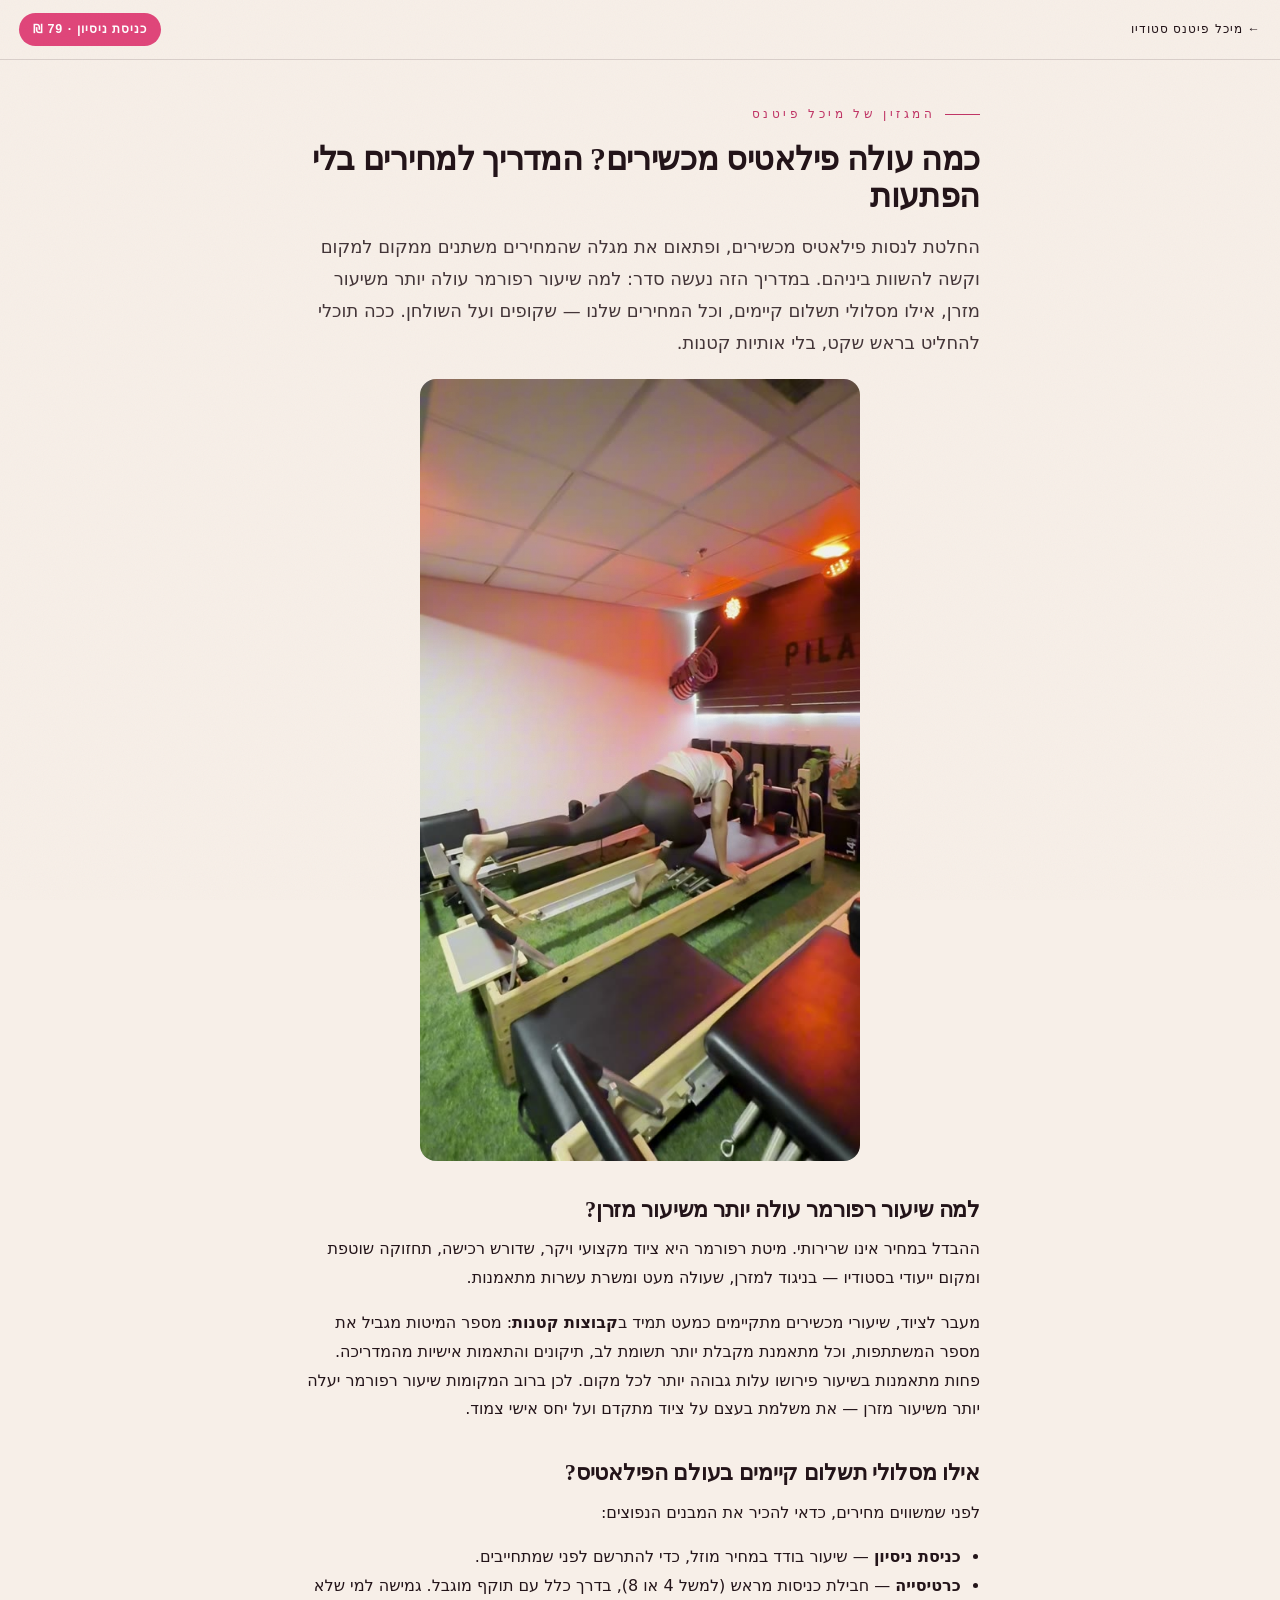
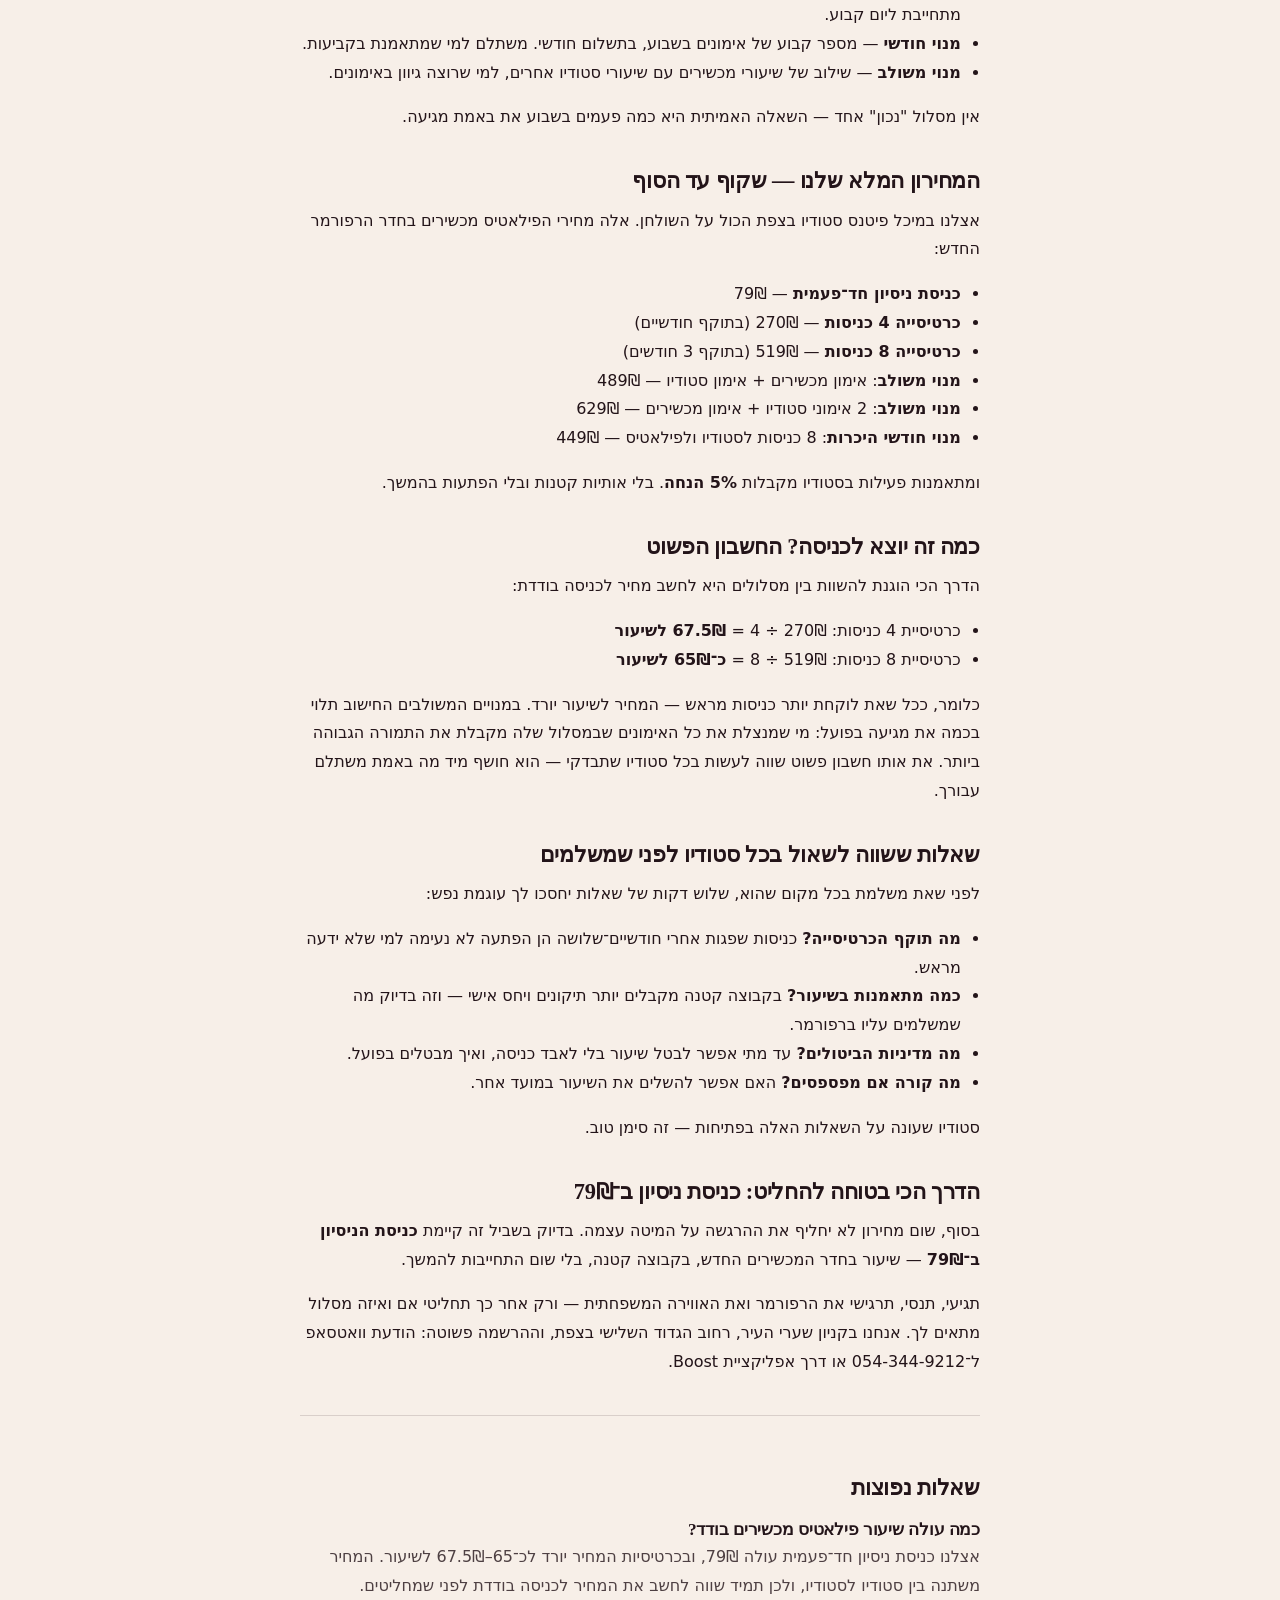
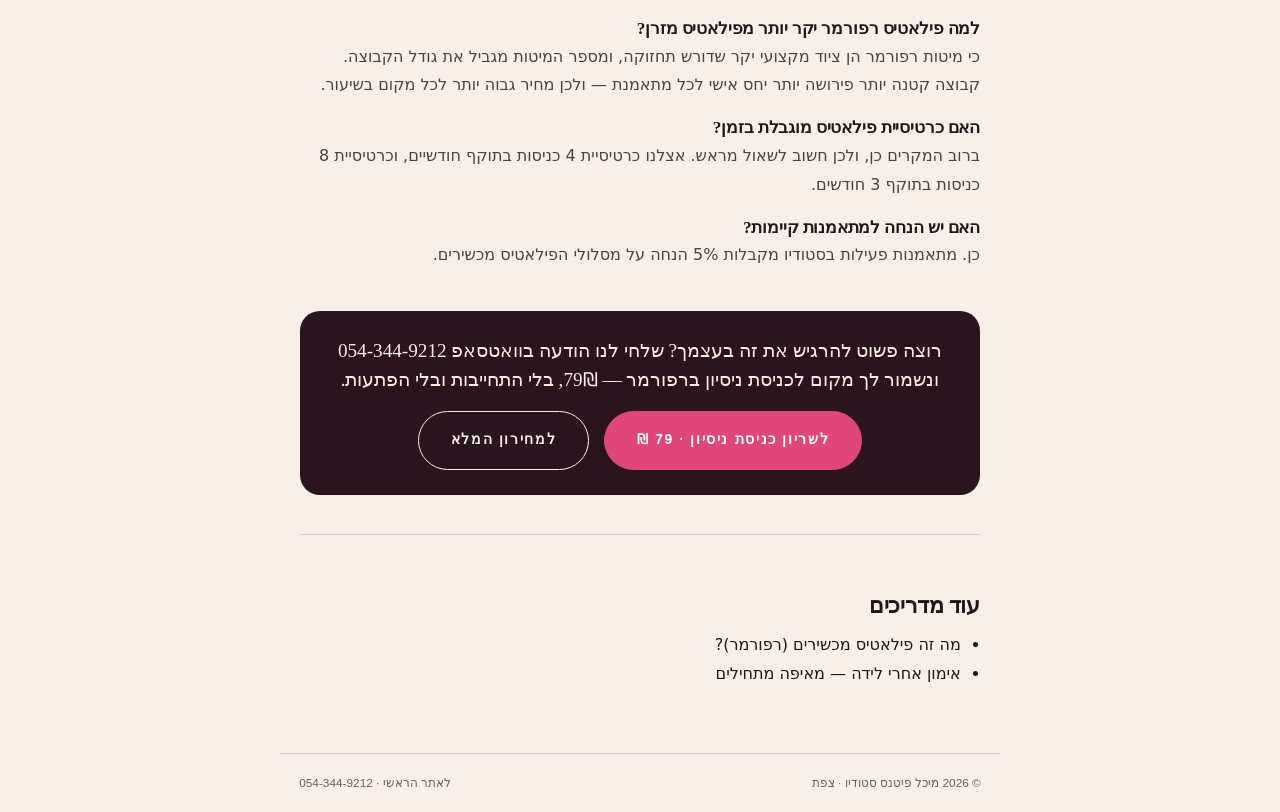
<file: pilates-prices.html>
<!doctype html>
<html lang="he" dir="rtl">
<head>
<meta charset="utf-8">
<meta name="viewport" content="width=device-width,initial-scale=1,viewport-fit=cover">
<title>כמה עולה פילאטיס מכשירים? מדריך מחירים | מיכל פיטנס</title>
<meta name="description" content="כמה עולה פילאטיס מכשירים? מדריך שקוף למחירי רפורמר: כרטיסיות, מנויים משולבים וכניסת ניסיון ב־79₪ — כל המחירים של מיכל פיטנס סטודיו בצפת, בלי הפתעות.">
<meta name="robots" content="index,follow">
<link rel="canonical" href="https://michalfitness.totalh.net/pilates-prices.html">
<meta property="og:type" content="article">
<meta property="og:title" content="כמה עולה פילאטיס מכשירים? המדריך למחירים בלי הפתעות">
<meta property="og:description" content="כמה עולה פילאטיס מכשירים? מדריך שקוף למחירי רפורמר: כרטיסיות, מנויים משולבים וכניסת ניסיון ב־79₪ — כל המחירים של מיכל פיטנס סטודיו בצפת, בלי הפתעות.">
<meta property="og:image" content="https://michalfitness.totalh.net/assets/video/pilates-new-poster.jpg">
<meta property="og:locale" content="he_IL">
<link rel="stylesheet" href="assets/css/app.css?v=20260803">
<link rel="icon" href="assets/img/logo.png">
<script type="application/ld+json">{"@context": "https://schema.org", "@graph": [{"@type": "Article", "@id": "https://michalfitness.totalh.net/pilates-prices.html#article", "headline": "כמה עולה פילאטיס מכשירים? המדריך למחירים בלי הפתעות", "description": "כמה עולה פילאטיס מכשירים? מדריך שקוף למחירי רפורמר: כרטיסיות, מנויים משולבים וכניסת ניסיון ב־79₪ — כל המחירים של מיכל פיטנס סטודיו בצפת, בלי הפתעות.", "inLanguage": "he-IL", "image": "https://michalfitness.totalh.net/assets/video/pilates-new-poster.jpg", "datePublished": "2026-08-03", "dateModified": "2026-08-03", "author": {"@id": "https://michalfitness.totalh.net/#michal"}, "publisher": {"@id": "https://michalfitness.totalh.net/#studio"}, "mainEntityOfPage": "https://michalfitness.totalh.net/pilates-prices.html"}, {"@type": "BreadcrumbList", "itemListElement": [{"@type": "ListItem", "position": 1, "name": "מיכל פיטנס סטודיו", "item": "https://michalfitness.totalh.net/"}, {"@type": "ListItem", "position": 2, "name": "כמה עולה פילאטיס מכשירים? המדריך למחירים בלי הפתעות", "item": "https://michalfitness.totalh.net/pilates-prices.html"}]}, {"@type": "FAQPage", "mainEntity": [{"@type": "Question", "name": "כמה עולה שיעור פילאטיס מכשירים בודד?", "acceptedAnswer": {"@type": "Answer", "text": "אצלנו כניסת ניסיון חד־פעמית עולה 79₪, ובכרטיסיות המחיר יורד לכ־65–67.5₪ לשיעור. המחיר משתנה בין סטודיו לסטודיו, ולכן תמיד שווה לחשב את המחיר לכניסה בודדת לפני שמחליטים."}}, {"@type": "Question", "name": "למה פילאטיס רפורמר יקר יותר מפילאטיס מזרן?", "acceptedAnswer": {"@type": "Answer", "text": "כי מיטות רפורמר הן ציוד מקצועי יקר שדורש תחזוקה, ומספר המיטות מגביל את גודל הקבוצה. קבוצה קטנה יותר פירושה יותר יחס אישי לכל מתאמנת — ולכן מחיר גבוה יותר לכל מקום בשיעור."}}, {"@type": "Question", "name": "האם כרטיסיית פילאטיס מוגבלת בזמן?", "acceptedAnswer": {"@type": "Answer", "text": "ברוב המקרים כן, ולכן חשוב לשאול מראש. אצלנו כרטיסיית 4 כניסות בתוקף חודשיים, וכרטיסיית 8 כניסות בתוקף 3 חודשים."}}, {"@type": "Question", "name": "האם יש הנחה למתאמנות קיימות?", "acceptedAnswer": {"@type": "Answer", "text": "כן. מתאמנות פעילות בסטודיו מקבלות 5% הנחה על מסלולי הפילאטיס מכשירים."}}]}]}</script>
</head>
<body>
<div class="art-top">
  <a href="index.html">← מיכל פיטנס סטודיו</a>
  <a class="art-top__cta" href="https://wa.me/972543449212?text=היי%20מיכל!%20אשמח%20לשריין%20כניסת%20ניסיון%20לפילאטיס%20מכשירים%20(79₪)%20🙏" target="_blank" rel="noopener">כניסת ניסיון · 79 ₪</a>
</div>
<main class="art">
  <span class="kicker">המגזין של מיכל פיטנס</span>
  <h1>כמה עולה פילאטיס מכשירים? המדריך למחירים בלי הפתעות</h1>
  <p class="art__lead">החלטת לנסות פילאטיס מכשירים, ופתאום את מגלה שהמחירים משתנים ממקום למקום וקשה להשוות ביניהם. במדריך הזה נעשה סדר: למה שיעור רפורמר עולה יותר משיעור מזרן, אילו מסלולי תשלום קיימים, וכל המחירים שלנו — שקופים ועל השולחן. ככה תוכלי להחליט בראש שקט, בלי אותיות קטנות.</p>
  <img src="assets/video/pilates-new-poster.jpg" alt="חדר הפילאטיס מכשירים בסטודיו מיכל פיטנס — מחירון שקוף" loading="lazy" style="width:100%;max-width:440px;border-radius:16px;margin:1.2rem auto;display:block">
<h2>למה שיעור רפורמר עולה יותר משיעור מזרן?</h2>
<p>ההבדל במחיר אינו שרירותי. מיטת רפורמר היא ציוד מקצועי ויקר, שדורש רכישה, תחזוקה שוטפת ומקום ייעודי בסטודיו — בניגוד למזרן, שעולה מעט ומשרת עשרות מתאמנות.</p><p>מעבר לציוד, שיעורי מכשירים מתקיימים כמעט תמיד ב<strong>קבוצות קטנות</strong>: מספר המיטות מגביל את מספר המשתתפות, וכל מתאמנת מקבלת יותר תשומת לב, תיקונים והתאמות אישיות מהמדריכה. פחות מתאמנות בשיעור פירושו עלות גבוהה יותר לכל מקום. לכן ברוב המקומות שיעור רפורמר יעלה יותר משיעור מזרן — את משלמת בעצם על ציוד מתקדם ועל יחס אישי צמוד.</p>
<h2>אילו מסלולי תשלום קיימים בעולם הפילאטיס?</h2>
<p>לפני שמשווים מחירים, כדאי להכיר את המבנים הנפוצים:</p><ul><li><strong>כניסת ניסיון</strong> — שיעור בודד במחיר מוזל, כדי להתרשם לפני שמתחייבים.</li><li><strong>כרטיסייה</strong> — חבילת כניסות מראש (למשל 4 או 8), בדרך כלל עם תוקף מוגבל. גמישה למי שלא מתחייבת ליום קבוע.</li><li><strong>מנוי חודשי</strong> — מספר קבוע של אימונים בשבוע, בתשלום חודשי. משתלם למי שמתאמנת בקביעות.</li><li><strong>מנוי משולב</strong> — שילוב של שיעורי מכשירים עם שיעורי סטודיו אחרים, למי שרוצה גיוון באימונים.</li></ul><p>אין מסלול "נכון" אחד — השאלה האמיתית היא כמה פעמים בשבוע את באמת מגיעה.</p>
<h2>המחירון המלא שלנו — שקוף עד הסוף</h2>
<p>אצלנו במיכל פיטנס סטודיו בצפת הכול על השולחן. אלה מחירי הפילאטיס מכשירים בחדר הרפורמר החדש:</p><ul><li><strong>כניסת ניסיון חד־פעמית</strong> — 79₪</li><li><strong>כרטיסייה 4 כניסות</strong> — 270₪ (בתוקף חודשיים)</li><li><strong>כרטיסייה 8 כניסות</strong> — 519₪ (בתוקף 3 חודשים)</li><li><strong>מנוי משולב</strong>: אימון מכשירים + אימון סטודיו — 489₪</li><li><strong>מנוי משולב</strong>: 2 אימוני סטודיו + אימון מכשירים — 629₪</li><li><strong>מנוי חודשי היכרות</strong>: 8 כניסות לסטודיו ולפילאטיס — 449₪</li></ul><p>ומתאמנות פעילות בסטודיו מקבלות <strong>5% הנחה</strong>. בלי אותיות קטנות ובלי הפתעות בהמשך.</p>
<h2>כמה זה יוצא לכניסה? החשבון הפשוט</h2>
<p>הדרך הכי הוגנת להשוות בין מסלולים היא לחשב מחיר לכניסה בודדת:</p><ul><li>כרטיסיית 4 כניסות: 270₪ ÷ 4 = <strong>67.5₪ לשיעור</strong></li><li>כרטיסיית 8 כניסות: 519₪ ÷ 8 = <strong>כ־65₪ לשיעור</strong></li></ul><p>כלומר, ככל שאת לוקחת יותר כניסות מראש — המחיר לשיעור יורד. במנויים המשולבים החישוב תלוי בכמה את מגיעה בפועל: מי שמנצלת את כל האימונים שבמסלול שלה מקבלת את התמורה הגבוהה ביותר. את אותו חשבון פשוט שווה לעשות בכל סטודיו שתבדקי — הוא חושף מיד מה באמת משתלם עבורך.</p>
<h2>שאלות ששווה לשאול בכל סטודיו לפני שמשלמים</h2>
<p>לפני שאת משלמת בכל מקום שהוא, שלוש דקות של שאלות יחסכו לך עוגמת נפש:</p><ul><li><strong>מה תוקף הכרטיסייה?</strong> כניסות שפגות אחרי חודשיים־שלושה הן הפתעה לא נעימה למי שלא ידעה מראש.</li><li><strong>כמה מתאמנות בשיעור?</strong> בקבוצה קטנה מקבלים יותר תיקונים ויחס אישי — וזה בדיוק מה שמשלמים עליו ברפורמר.</li><li><strong>מה מדיניות הביטולים?</strong> עד מתי אפשר לבטל שיעור בלי לאבד כניסה, ואיך מבטלים בפועל.</li><li><strong>מה קורה אם מפספסים?</strong> האם אפשר להשלים את השיעור במועד אחר.</li></ul><p>סטודיו שעונה על השאלות האלה בפתיחות — זה סימן טוב.</p>
<h2>הדרך הכי בטוחה להחליט: כניסת ניסיון ב־79₪</h2>
<p>בסוף, שום מחירון לא יחליף את ההרגשה על המיטה עצמה. בדיוק בשביל זה קיימת <strong>כניסת הניסיון ב־79₪</strong> — שיעור בחדר המכשירים החדש, בקבוצה קטנה, בלי שום התחייבות להמשך.</p><p>תגיעי, תנסי, תרגישי את הרפורמר ואת האווירה המשפחתית — ורק אחר כך תחליטי אם ואיזה מסלול מתאים לך. אנחנו בקניון שערי העיר, רחוב הגדוד השלישי בצפת, וההרשמה פשוטה: הודעת וואטסאפ ל־054-344-9212 או דרך אפליקציית Boost.</p>
  <div class="faq">
    <h2>שאלות נפוצות</h2>
<h3>כמה עולה שיעור פילאטיס מכשירים בודד?</h3><p>אצלנו כניסת ניסיון חד־פעמית עולה 79₪, ובכרטיסיות המחיר יורד לכ־65–67.5₪ לשיעור. המחיר משתנה בין סטודיו לסטודיו, ולכן תמיד שווה לחשב את המחיר לכניסה בודדת לפני שמחליטים.</p>
<h3>למה פילאטיס רפורמר יקר יותר מפילאטיס מזרן?</h3><p>כי מיטות רפורמר הן ציוד מקצועי יקר שדורש תחזוקה, ומספר המיטות מגביל את גודל הקבוצה. קבוצה קטנה יותר פירושה יותר יחס אישי לכל מתאמנת — ולכן מחיר גבוה יותר לכל מקום בשיעור.</p>
<h3>האם כרטיסיית פילאטיס מוגבלת בזמן?</h3><p>ברוב המקרים כן, ולכן חשוב לשאול מראש. אצלנו כרטיסיית 4 כניסות בתוקף חודשיים, וכרטיסיית 8 כניסות בתוקף 3 חודשים.</p>
<h3>האם יש הנחה למתאמנות קיימות?</h3><p>כן. מתאמנות פעילות בסטודיו מקבלות 5% הנחה על מסלולי הפילאטיס מכשירים.</p>
  </div>
  <div class="art-cta">
    <p>רוצה פשוט להרגיש את זה בעצמך? שלחי לנו הודעה בוואטסאפ 054-344-9212 ונשמור לך מקום לכניסת ניסיון ברפורמר — 79₪, בלי התחייבות ובלי הפתעות.</p>
    <a class="btn btn--rose" href="https://wa.me/972543449212?text=היי%20מיכל!%20אשמח%20לשריין%20כניסת%20ניסיון%20לפילאטיס%20מכשירים%20(79₪)%20🙏" target="_blank" rel="noopener">לשריון כניסת ניסיון · 79 ₪</a>
    <a class="btn btn--light" href="index.html#pilates-prices" style="margin-right:.6rem">למחירון המלא</a>
  </div>
  <div class="faq"><h2>עוד מדריכים</h2><ul><li><a href="reformer-pilates.html">מה זה פילאטיס מכשירים (רפורמר)?</a></li><li><a href="postpartum-fitness.html">אימון אחרי לידה — מאיפה מתחילים</a></li></ul></div>
</main>
<div class="art-foot">
  <span>© 2026 מיכל פיטנס סטודיו · צפת</span>
  <span><a href="index.html">לאתר הראשי</a> · <a href="tel:0543449212">054-344-9212</a></span>
</div>
</body>
</html>
</file>
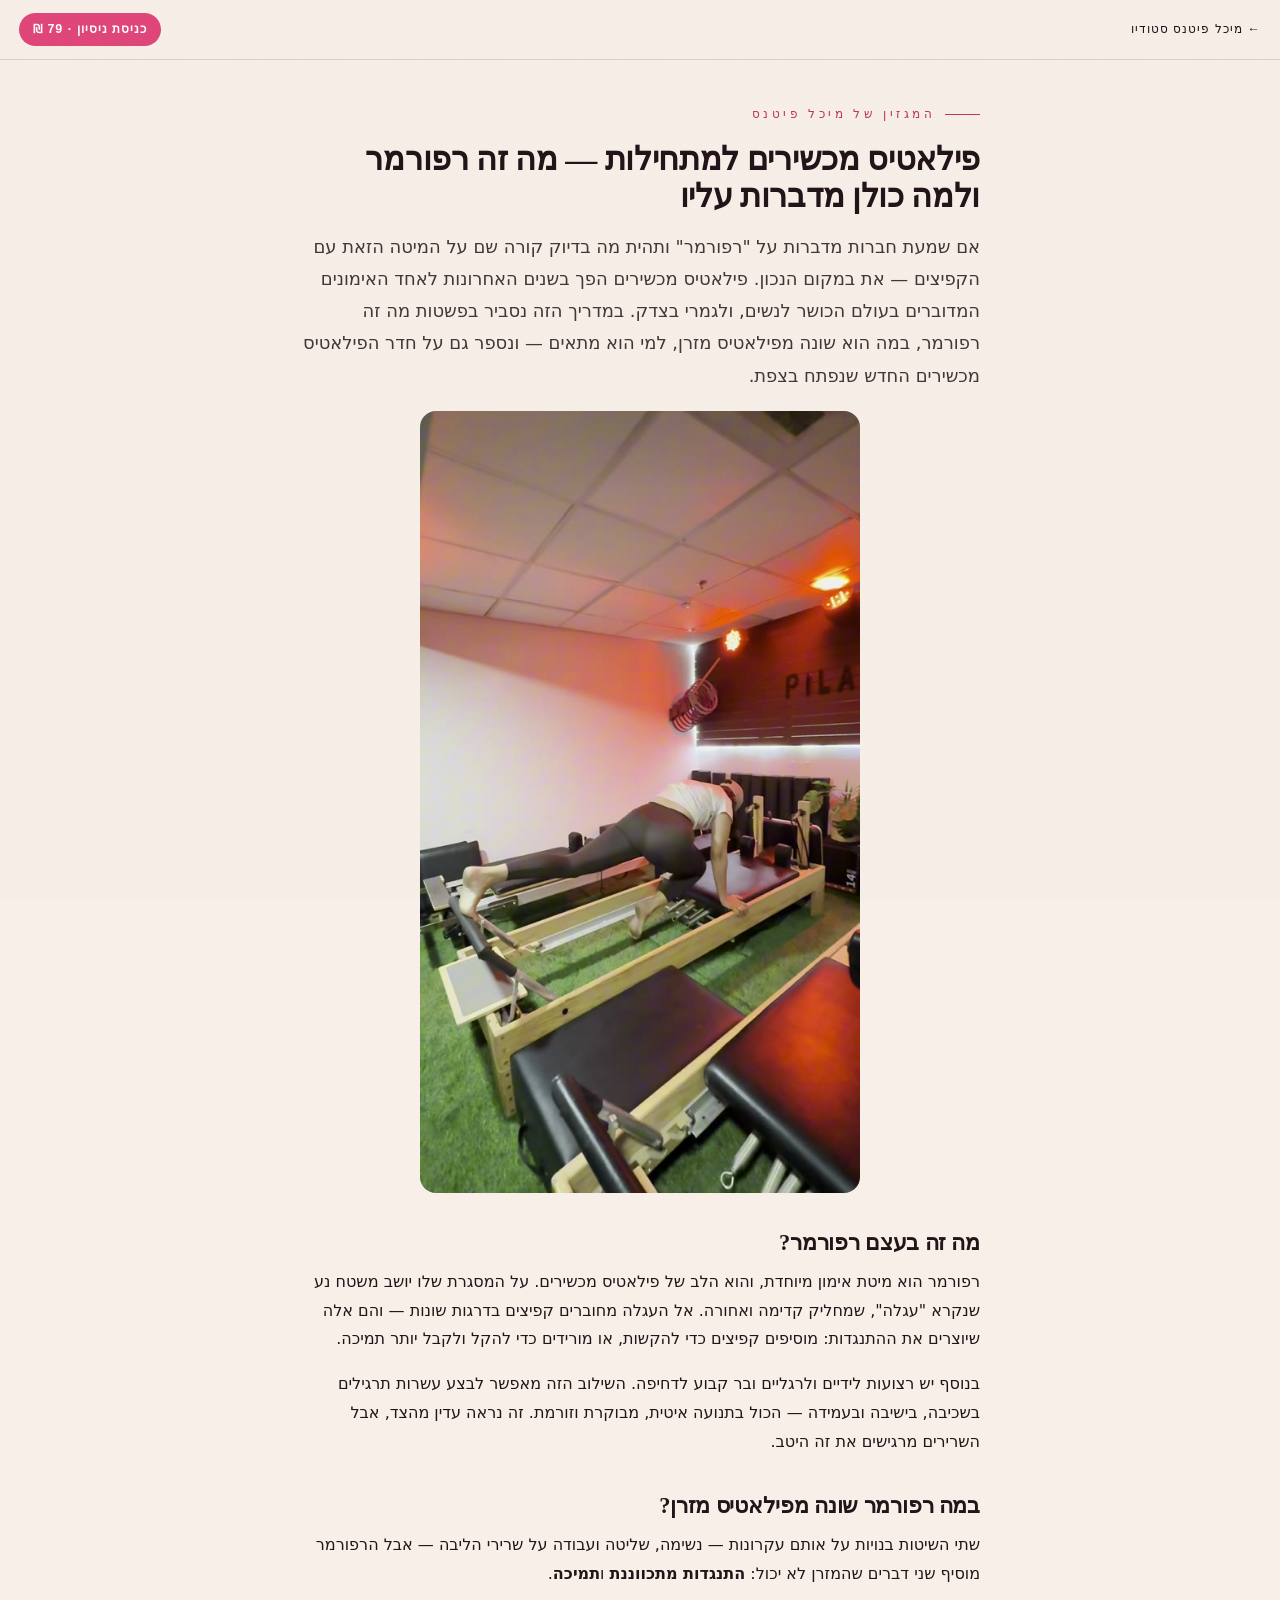
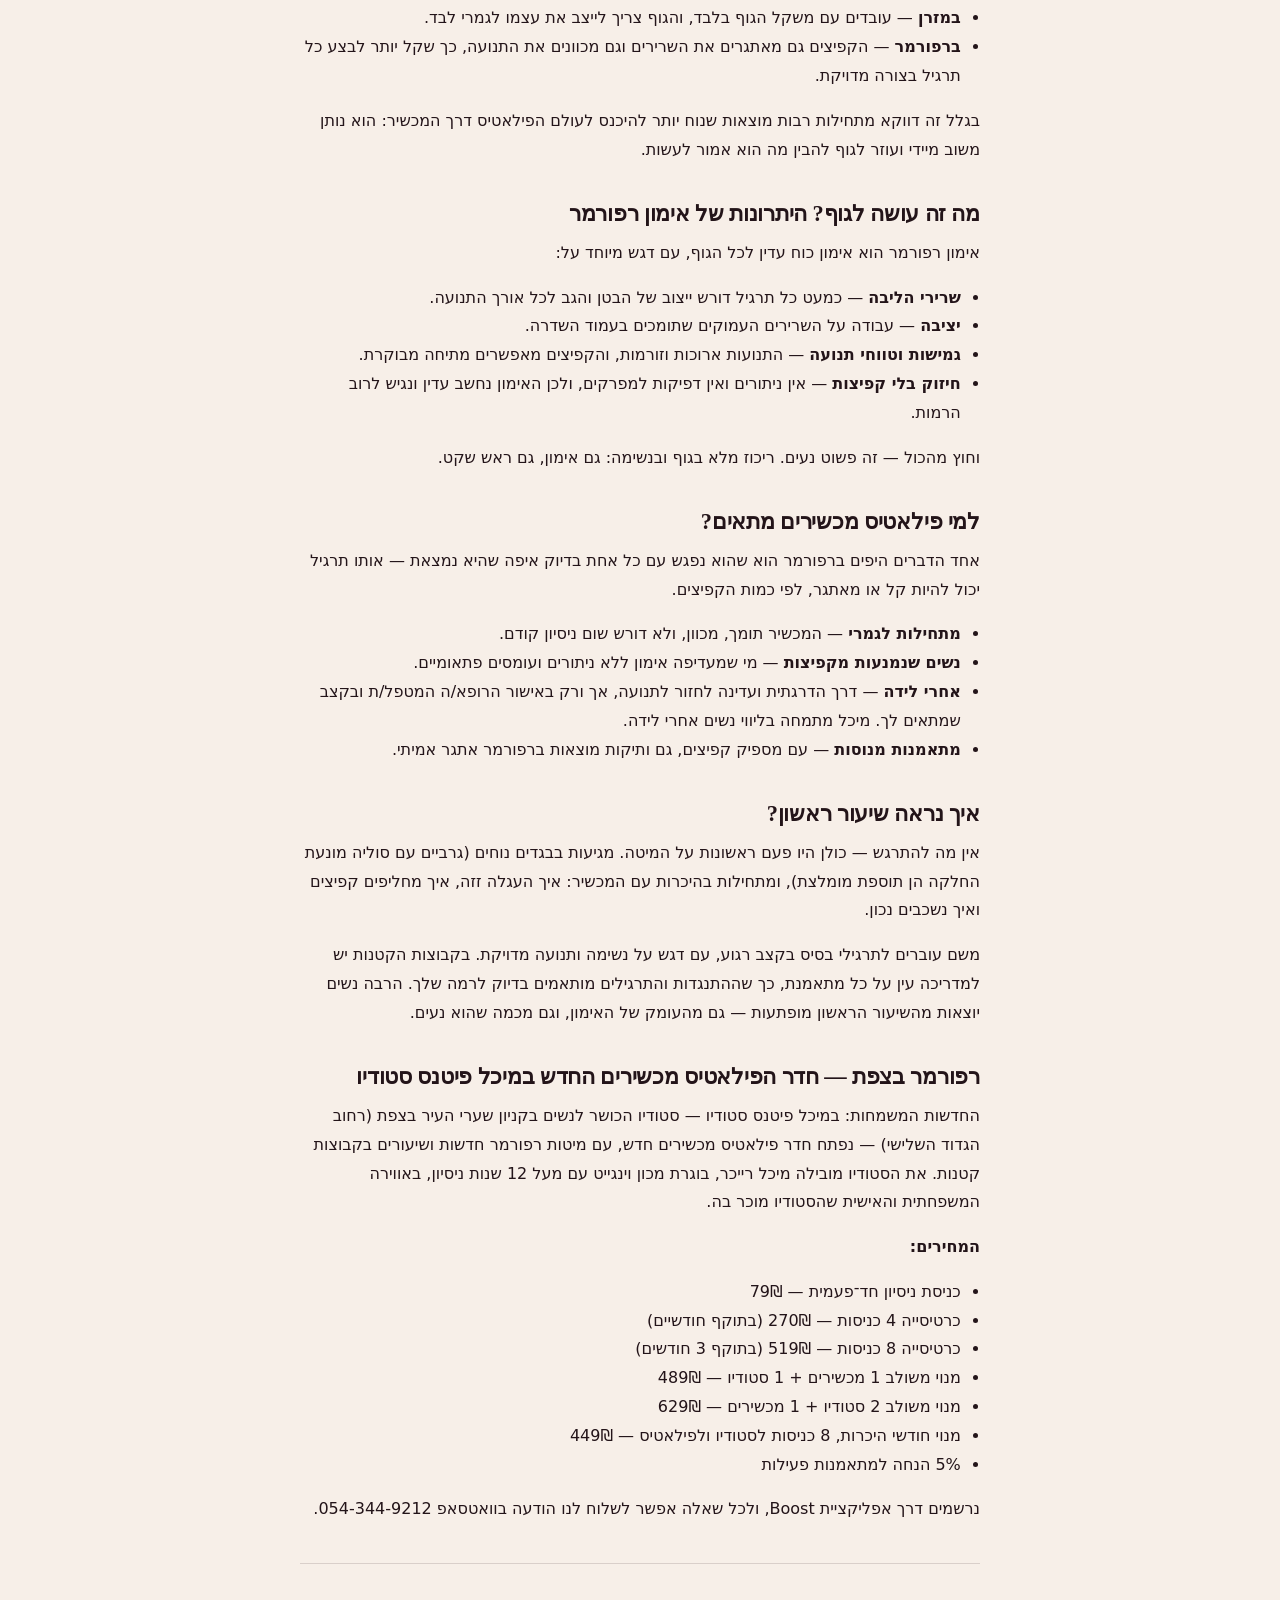
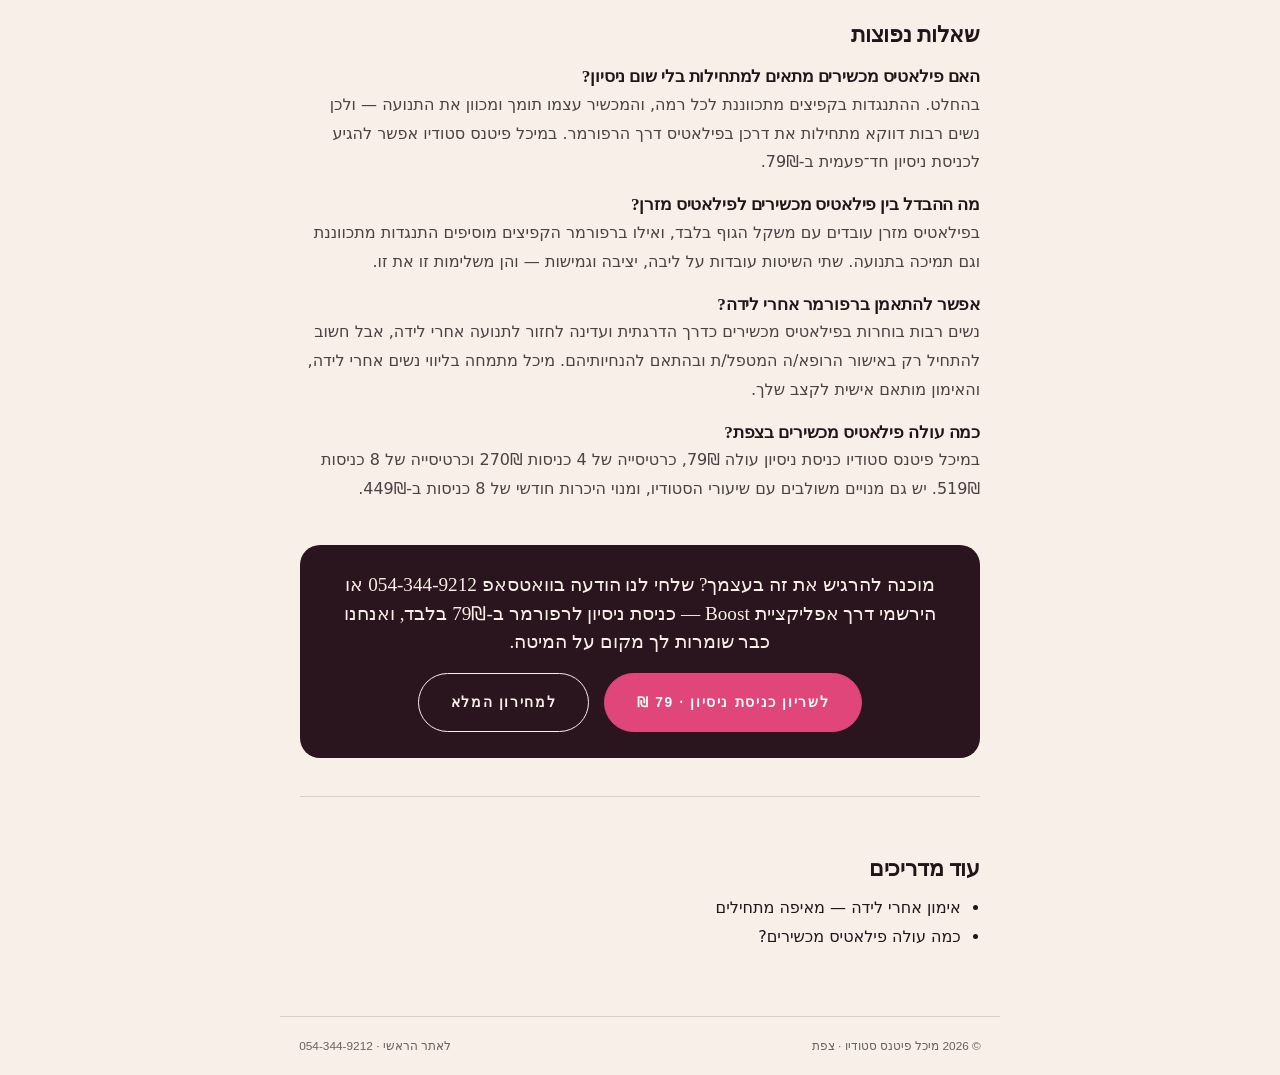
<file: reformer-pilates.html>
<!doctype html>
<html lang="he" dir="rtl">
<head>
<meta charset="utf-8">
<meta name="viewport" content="width=device-width,initial-scale=1,viewport-fit=cover">
<title>פילאטיס מכשירים למתחילות בצפת — מה זה רפורמר | מיכל פיטנס</title>
<meta name="description" content="מה זה רפורמר ולמה כולן מדברות עליו? מדריך פילאטיס מכשירים למתחילות: יתרונות, למי זה מתאים, ומה מחכה לך בחדר הרפורמר החדש בצפת — כניסת ניסיון ב-79₪.">
<meta name="robots" content="index,follow">
<link rel="canonical" href="https://michalfitness.totalh.net/reformer-pilates.html">
<meta property="og:type" content="article">
<meta property="og:title" content="פילאטיס מכשירים למתחילות — מה זה רפורמר ולמה כולן מדברות עליו">
<meta property="og:description" content="מה זה רפורמר ולמה כולן מדברות עליו? מדריך פילאטיס מכשירים למתחילות: יתרונות, למי זה מתאים, ומה מחכה לך בחדר הרפורמר החדש בצפת — כניסת ניסיון ב-79₪.">
<meta property="og:image" content="https://michalfitness.totalh.net/assets/video/pilates-new-poster.jpg">
<meta property="og:locale" content="he_IL">
<link rel="stylesheet" href="assets/css/app.css?v=20260803">
<link rel="icon" href="assets/img/logo.png">
<script type="application/ld+json">{"@context": "https://schema.org", "@graph": [{"@type": "Article", "@id": "https://michalfitness.totalh.net/reformer-pilates.html#article", "headline": "פילאטיס מכשירים למתחילות — מה זה רפורמר ולמה כולן מדברות עליו", "description": "מה זה רפורמר ולמה כולן מדברות עליו? מדריך פילאטיס מכשירים למתחילות: יתרונות, למי זה מתאים, ומה מחכה לך בחדר הרפורמר החדש בצפת — כניסת ניסיון ב-79₪.", "inLanguage": "he-IL", "image": "https://michalfitness.totalh.net/assets/video/pilates-new-poster.jpg", "datePublished": "2026-08-03", "dateModified": "2026-08-03", "author": {"@id": "https://michalfitness.totalh.net/#michal"}, "publisher": {"@id": "https://michalfitness.totalh.net/#studio"}, "mainEntityOfPage": "https://michalfitness.totalh.net/reformer-pilates.html"}, {"@type": "BreadcrumbList", "itemListElement": [{"@type": "ListItem", "position": 1, "name": "מיכל פיטנס סטודיו", "item": "https://michalfitness.totalh.net/"}, {"@type": "ListItem", "position": 2, "name": "פילאטיס מכשירים למתחילות — מה זה רפורמר ולמה כולן מדברות עליו", "item": "https://michalfitness.totalh.net/reformer-pilates.html"}]}, {"@type": "FAQPage", "mainEntity": [{"@type": "Question", "name": "האם פילאטיס מכשירים מתאים למתחילות בלי שום ניסיון?", "acceptedAnswer": {"@type": "Answer", "text": "בהחלט. ההתנגדות בקפיצים מתכווננת לכל רמה, והמכשיר עצמו תומך ומכוון את התנועה — ולכן נשים רבות דווקא מתחילות את דרכן בפילאטיס דרך הרפורמר. במיכל פיטנס סטודיו אפשר להגיע לכניסת ניסיון חד־פעמית ב-79₪."}}, {"@type": "Question", "name": "מה ההבדל בין פילאטיס מכשירים לפילאטיס מזרן?", "acceptedAnswer": {"@type": "Answer", "text": "בפילאטיס מזרן עובדים עם משקל הגוף בלבד, ואילו ברפורמר הקפיצים מוסיפים התנגדות מתכווננת וגם תמיכה בתנועה. שתי השיטות עובדות על ליבה, יציבה וגמישות — והן משלימות זו את זו."}}, {"@type": "Question", "name": "אפשר להתאמן ברפורמר אחרי לידה?", "acceptedAnswer": {"@type": "Answer", "text": "נשים רבות בוחרות בפילאטיס מכשירים כדרך הדרגתית ועדינה לחזור לתנועה אחרי לידה, אבל חשוב להתחיל רק באישור הרופא/ה המטפל/ת ובהתאם להנחיותיהם. מיכל מתמחה בליווי נשים אחרי לידה, והאימון מותאם אישית לקצב שלך."}}, {"@type": "Question", "name": "כמה עולה פילאטיס מכשירים בצפת?", "acceptedAnswer": {"@type": "Answer", "text": "במיכל פיטנס סטודיו כניסת ניסיון עולה 79₪, כרטיסייה של 4 כניסות 270₪ וכרטיסייה של 8 כניסות 519₪. יש גם מנויים משולבים עם שיעורי הסטודיו, ומנוי היכרות חודשי של 8 כניסות ב-449₪."}}]}]}</script>
</head>
<body>
<div class="art-top">
  <a href="index.html">← מיכל פיטנס סטודיו</a>
  <a class="art-top__cta" href="https://wa.me/972543449212?text=היי%20מיכל!%20אשמח%20לשריין%20כניסת%20ניסיון%20לפילאטיס%20מכשירים%20(79₪)%20🙏" target="_blank" rel="noopener">כניסת ניסיון · 79 ₪</a>
</div>
<main class="art">
  <span class="kicker">המגזין של מיכל פיטנס</span>
  <h1>פילאטיס מכשירים למתחילות — מה זה רפורמר ולמה כולן מדברות עליו</h1>
  <p class="art__lead">אם שמעת חברות מדברות על &quot;רפורמר&quot; ותהית מה בדיוק קורה שם על המיטה הזאת עם הקפיצים — את במקום הנכון. פילאטיס מכשירים הפך בשנים האחרונות לאחד האימונים המדוברים בעולם הכושר לנשים, ולגמרי בצדק. במדריך הזה נסביר בפשטות מה זה רפורמר, במה הוא שונה מפילאטיס מזרן, למי הוא מתאים — ונספר גם על חדר הפילאטיס מכשירים החדש שנפתח בצפת.</p>
  <img src="assets/video/pilates-new-poster.jpg" alt="מיטות רפורמר בחדר הפילאטיס מכשירים החדש בסטודיו מיכל פיטנס בצפת" loading="lazy" style="width:100%;max-width:440px;border-radius:16px;margin:1.2rem auto;display:block">
<h2>מה זה בעצם רפורמר?</h2>
<p>רפורמר הוא מיטת אימון מיוחדת, והוא הלב של פילאטיס מכשירים. על המסגרת שלו יושב משטח נע שנקרא "עגלה", שמחליק קדימה ואחורה. אל העגלה מחוברים קפיצים בדרגות שונות — והם אלה שיוצרים את ההתנגדות: מוסיפים קפיצים כדי להקשות, או מורידים כדי להקל ולקבל יותר תמיכה.</p><p>בנוסף יש רצועות לידיים ולרגליים ובר קבוע לדחיפה. השילוב הזה מאפשר לבצע עשרות תרגילים בשכיבה, בישיבה ובעמידה — הכול בתנועה איטית, מבוקרת וזורמת. זה נראה עדין מהצד, אבל השרירים מרגישים את זה היטב.</p>
<h2>במה רפורמר שונה מפילאטיס מזרן?</h2>
<p>שתי השיטות בנויות על אותם עקרונות — נשימה, שליטה ועבודה על שרירי הליבה — אבל הרפורמר מוסיף שני דברים שהמזרן לא יכול: <strong>התנגדות מתכווננת</strong> ו<strong>תמיכה</strong>.</p><ul><li><strong>במזרן</strong> — עובדים עם משקל הגוף בלבד, והגוף צריך לייצב את עצמו לגמרי לבד.</li><li><strong>ברפורמר</strong> — הקפיצים גם מאתגרים את השרירים וגם מכוונים את התנועה, כך שקל יותר לבצע כל תרגיל בצורה מדויקת.</li></ul><p>בגלל זה דווקא מתחילות רבות מוצאות שנוח יותר להיכנס לעולם הפילאטיס דרך המכשיר: הוא נותן משוב מיידי ועוזר לגוף להבין מה הוא אמור לעשות.</p>
<h2>מה זה עושה לגוף? היתרונות של אימון רפורמר</h2>
<p>אימון רפורמר הוא אימון כוח עדין לכל הגוף, עם דגש מיוחד על:</p><ul><li><strong>שרירי הליבה</strong> — כמעט כל תרגיל דורש ייצוב של הבטן והגב לכל אורך התנועה.</li><li><strong>יציבה</strong> — עבודה על השרירים העמוקים שתומכים בעמוד השדרה.</li><li><strong>גמישות וטווחי תנועה</strong> — התנועות ארוכות וזורמות, והקפיצים מאפשרים מתיחה מבוקרת.</li><li><strong>חיזוק בלי קפיצות</strong> — אין ניתורים ואין דפיקות למפרקים, ולכן האימון נחשב עדין ונגיש לרוב הרמות.</li></ul><p>וחוץ מהכול — זה פשוט נעים. ריכוז מלא בגוף ובנשימה: גם אימון, גם ראש שקט.</p>
<h2>למי פילאטיס מכשירים מתאים?</h2>
<p>אחד הדברים היפים ברפורמר הוא שהוא נפגש עם כל אחת בדיוק איפה שהיא נמצאת — אותו תרגיל יכול להיות קל או מאתגר, לפי כמות הקפיצים.</p><ul><li><strong>מתחילות לגמרי</strong> — המכשיר תומך, מכוון, ולא דורש שום ניסיון קודם.</li><li><strong>נשים שנמנעות מקפיצות</strong> — מי שמעדיפה אימון ללא ניתורים ועומסים פתאומיים.</li><li><strong>אחרי לידה</strong> — דרך הדרגתית ועדינה לחזור לתנועה, אך ורק באישור הרופא/ה המטפל/ת ובקצב שמתאים לך. מיכל מתמחה בליווי נשים אחרי לידה.</li><li><strong>מתאמנות מנוסות</strong> — עם מספיק קפיצים, גם ותיקות מוצאות ברפורמר אתגר אמיתי.</li></ul>
<h2>איך נראה שיעור ראשון?</h2>
<p>אין מה להתרגש — כולן היו פעם ראשונות על המיטה. מגיעות בבגדים נוחים (גרביים עם סוליה מונעת החלקה הן תוספת מומלצת), ומתחילות בהיכרות עם המכשיר: איך העגלה זזה, איך מחליפים קפיצים ואיך נשכבים נכון.</p><p>משם עוברים לתרגילי בסיס בקצב רגוע, עם דגש על נשימה ותנועה מדויקת. בקבוצות הקטנות יש למדריכה עין על כל מתאמנת, כך שההתנגדות והתרגילים מותאמים בדיוק לרמה שלך. הרבה נשים יוצאות מהשיעור הראשון מופתעות — גם מהעומק של האימון, וגם מכמה שהוא נעים.</p>
<h2>רפורמר בצפת — חדר הפילאטיס מכשירים החדש במיכל פיטנס סטודיו</h2>
<p>החדשות המשמחות: במיכל פיטנס סטודיו — סטודיו הכושר לנשים בקניון שערי העיר בצפת (רחוב הגדוד השלישי) — נפתח חדר פילאטיס מכשירים חדש, עם מיטות רפורמר חדשות ושיעורים בקבוצות קטנות. את הסטודיו מובילה מיכל רייכר, בוגרת מכון וינגייט עם מעל 12 שנות ניסיון, באווירה המשפחתית והאישית שהסטודיו מוכר בה.</p><p><strong>המחירים:</strong></p><ul><li>כניסת ניסיון חד־פעמית — 79₪</li><li>כרטיסייה 4 כניסות — 270₪ (בתוקף חודשיים)</li><li>כרטיסייה 8 כניסות — 519₪ (בתוקף 3 חודשים)</li><li>מנוי משולב 1 מכשירים + 1 סטודיו — 489₪</li><li>מנוי משולב 2 סטודיו + 1 מכשירים — 629₪</li><li>מנוי חודשי היכרות, 8 כניסות לסטודיו ולפילאטיס — 449₪</li><li>5% הנחה למתאמנות פעילות</li></ul><p>נרשמים דרך אפליקציית Boost, ולכל שאלה אפשר לשלוח לנו הודעה בוואטסאפ 054-344-9212.</p>
  <div class="faq">
    <h2>שאלות נפוצות</h2>
<h3>האם פילאטיס מכשירים מתאים למתחילות בלי שום ניסיון?</h3><p>בהחלט. ההתנגדות בקפיצים מתכווננת לכל רמה, והמכשיר עצמו תומך ומכוון את התנועה — ולכן נשים רבות דווקא מתחילות את דרכן בפילאטיס דרך הרפורמר. במיכל פיטנס סטודיו אפשר להגיע לכניסת ניסיון חד־פעמית ב-79₪.</p>
<h3>מה ההבדל בין פילאטיס מכשירים לפילאטיס מזרן?</h3><p>בפילאטיס מזרן עובדים עם משקל הגוף בלבד, ואילו ברפורמר הקפיצים מוסיפים התנגדות מתכווננת וגם תמיכה בתנועה. שתי השיטות עובדות על ליבה, יציבה וגמישות — והן משלימות זו את זו.</p>
<h3>אפשר להתאמן ברפורמר אחרי לידה?</h3><p>נשים רבות בוחרות בפילאטיס מכשירים כדרך הדרגתית ועדינה לחזור לתנועה אחרי לידה, אבל חשוב להתחיל רק באישור הרופא/ה המטפל/ת ובהתאם להנחיותיהם. מיכל מתמחה בליווי נשים אחרי לידה, והאימון מותאם אישית לקצב שלך.</p>
<h3>כמה עולה פילאטיס מכשירים בצפת?</h3><p>במיכל פיטנס סטודיו כניסת ניסיון עולה 79₪, כרטיסייה של 4 כניסות 270₪ וכרטיסייה של 8 כניסות 519₪. יש גם מנויים משולבים עם שיעורי הסטודיו, ומנוי היכרות חודשי של 8 כניסות ב-449₪.</p>
  </div>
  <div class="art-cta">
    <p>מוכנה להרגיש את זה בעצמך? שלחי לנו הודעה בוואטסאפ 054-344-9212 או הירשמי דרך אפליקציית Boost — כניסת ניסיון לרפורמר ב-79₪ בלבד, ואנחנו כבר שומרות לך מקום על המיטה.</p>
    <a class="btn btn--rose" href="https://wa.me/972543449212?text=היי%20מיכל!%20אשמח%20לשריין%20כניסת%20ניסיון%20לפילאטיס%20מכשירים%20(79₪)%20🙏" target="_blank" rel="noopener">לשריון כניסת ניסיון · 79 ₪</a>
    <a class="btn btn--light" href="index.html#pilates-prices" style="margin-right:.6rem">למחירון המלא</a>
  </div>
  <div class="faq"><h2>עוד מדריכים</h2><ul><li><a href="postpartum-fitness.html">אימון אחרי לידה — מאיפה מתחילים</a></li><li><a href="pilates-prices.html">כמה עולה פילאטיס מכשירים?</a></li></ul></div>
</main>
<div class="art-foot">
  <span>© 2026 מיכל פיטנס סטודיו · צפת</span>
  <span><a href="index.html">לאתר הראשי</a> · <a href="tel:0543449212">054-344-9212</a></span>
</div>
</body>
</html>
</file>
<file: assets/css/app.css>
/* ===========================================================
   MICHAL FITNESS STUDIO — "ATELIER" redesign
   Awwwards-level · editorial · feminine · Hebrew / RTL
   =========================================================== */

:root{
  --paper:#f7efe8;        /* warm off-white */
  --paper-2:#efe1d6;
  --ink:#231419;          /* deep plum-espresso */
  --wine:#2a141d;         /* dark dramatic section */
  --wine-2:#3a1c28;
  --rose:#e0467a;         /* brand accent */
  --rose-deep:#c13566;
  --blush:#f3c6d0;
  --gold:#d99f63;
  --white:#fff;
  --line:rgba(35,20,25,.14);
  --line-light:rgba(255,255,255,.16);
  --serif:"Frank Ruhl Libre",Georgia,serif;
  --sans:"Assistant",system-ui,sans-serif;
  --mono:"Space Grotesk","Assistant",sans-serif;
  --ease:cubic-bezier(.22,.7,.3,1);
  --ease-out:cubic-bezier(.16,1,.3,1);
  --wrap:1320px;
  --gut:clamp(1.25rem,5vw,5rem);
}

*,*::before,*::after{box-sizing:border-box}
html{-webkit-text-size-adjust:100%;scroll-behavior:smooth}
body{
  margin:0;background:var(--paper);color:var(--ink);
  font-family:var(--sans);font-size:clamp(1rem,1.1vw,1.125rem);font-weight:400;line-height:1.7;
  overflow-x:hidden;-webkit-font-smoothing:antialiased;
}
/* editorial grain */
body::after{content:"";position:fixed;top:0;right:0;bottom:0;left:0;inset:0;z-index:9999;pointer-events:none;opacity:.04;mix-blend-mode:multiply;
  background-image:url("data:image/svg+xml,%3Csvg xmlns='http://www.w3.org/2000/svg' width='160' height='160'%3E%3Cfilter id='n'%3E%3CfeTurbulence type='fractalNoise' baseFrequency='0.85' numOctaves='3'/%3E%3C/filter%3E%3Crect width='100%25' height='100%25' filter='url(%23n)'/%3E%3C/svg%3E")}

h1,h2,h3,h4{font-family:var(--serif);font-weight:700;line-height:1.02;margin:0;letter-spacing:-.01em}
p{margin:0 0 1em}
a{color:inherit;text-decoration:none}
img{display:block;max-width:100%}
ul{margin:0;padding:0;list-style:none}
section{position:relative}
section[id]{scroll-margin-top:96px}
::selection{background:var(--rose);color:#fff}

.wrap{width:min(var(--wrap),100% - var(--gut)*2);margin-inline:auto}
.kicker{font-family:var(--mono);font-weight:500;font-size:.78rem;letter-spacing:.28em;text-transform:uppercase;
  display:inline-flex;align-items:center;gap:.6rem;color:var(--rose-deep)}
.kicker::before{content:"";width:2.2rem;height:1px;background:currentColor;display:inline-block}
.serif{font-family:var(--serif)}
.it{font-style:italic}
.accent{color:var(--rose)}

/* ---------- buttons ---------- */
.btn{position:relative;display:inline-flex;align-items:center;justify-content:center;gap:.6rem;
  font-family:var(--mono);font-weight:600;font-size:.86rem;letter-spacing:.12em;text-transform:uppercase;
  padding:1.05rem 2rem;border-radius:999px;border:1px solid var(--ink);cursor:pointer;overflow:hidden;
  transition:color .4s var(--ease),border-color .4s;z-index:0;background:none;color:var(--ink)}
.btn::before{content:"";position:absolute;top:0;right:0;bottom:0;left:0;inset:0;background:var(--ink);transform:scaleY(0);transform-origin:bottom;
  transition:transform .45s var(--ease);z-index:-1;border-radius:inherit}
.btn:hover{color:var(--paper)}
.btn:hover::before{transform:scaleY(1)}
.btn--fill{background:var(--ink);color:var(--paper);border-color:var(--ink)}
.btn--fill::before{background:var(--rose)}
.btn--fill:hover{color:#fff;border-color:var(--rose)}
.btn--rose{background:var(--rose);color:#fff;border-color:var(--rose)}
.btn--rose::before{background:var(--ink)}
.btn--rose:hover{color:#fff;border-color:var(--ink)}
.btn--light{border-color:var(--paper);color:var(--paper)}
.btn--light::before{background:var(--paper)}
.btn--light:hover{color:var(--ink)}

/* ---------- nav ---------- */
.nav{position:fixed;top:0;left:0;right:0;inset-block-start:0;inset-inline:0;z-index:100;
  display:flex;align-items:center;justify-content:space-between;
  padding:1.4rem var(--gut);transition:transform .5s var(--ease),background .4s,padding .4s}
.nav.hide{transform:translateY(-110%)}
.nav.solid{background:rgba(247,239,232,.82);backdrop-filter:blur(16px);padding-block:.9rem;box-shadow:0 1px 0 var(--line)}
.nav__brand{display:flex;align-items:center;gap:.6rem;font-family:var(--serif);font-weight:700;font-size:1.25rem;z-index:102}
.nav__brand img{width:42px;height:42px;border-radius:50%;object-fit:cover}
.nav__brand small{display:block;font-family:var(--mono);font-size:.55rem;letter-spacing:.3em;text-transform:uppercase;color:var(--rose-deep);font-weight:500}
.nav__links{display:flex;align-items:center;gap:2rem}
.nav__links a{font-family:var(--mono);font-size:.8rem;letter-spacing:.1em;text-transform:uppercase;position:relative;padding:.2rem 0}
.nav__links a::after{content:"";position:absolute;left:0;right:0;bottom:-2px;inset-inline:0;inset-block-end:-2px;height:1px;background:currentColor;transform:scaleX(0);transform-origin:inline-end;transition:transform .4s var(--ease)}
.nav__links a:hover::after{transform:scaleX(1);transform-origin:inline-start}
.nav__cta{display:inline-flex}
.nav.solid .nav__brand,.nav.solid .nav__links a{color:var(--ink)}
.nav--onhero .nav__brand,.nav--onhero .nav__links a{color:var(--paper)}
.nav--onhero .nav__brand small{color:var(--blush)}

.burger{display:none;flex-direction:column;gap:6px;width:46px;height:46px;align-items:center;justify-content:center;
  background:none;border:0;cursor:pointer;z-index:102;touch-action:manipulation}
.burger span{width:28px;height:2px;background:currentColor;transition:.4s var(--ease)}
.nav--onhero .burger{color:var(--paper)}.nav.solid .burger{color:var(--ink)}

/* full-screen menu overlay */
.menu{position:fixed;top:0;right:0;bottom:0;left:0;inset:0;z-index:101;background:var(--wine);color:var(--paper);
  display:flex;flex-direction:column;justify-content:flex-start;overflow-y:auto;-webkit-overflow-scrolling:touch;padding:var(--gut);
  padding-top:120px; /* clear the fixed bar — plain px so it holds on any browser */
  padding-top:calc(110px + env(safe-area-inset-top,0px));
  clip-path:inset(0 0 100% 0);transition:clip-path .7s var(--ease-out);pointer-events:none}
body.menu-open .menu{clip-path:inset(0 0 0% 0);pointer-events:auto}
body.menu-open .burger span{background:var(--paper)}
body.menu-open .burger span:nth-child(1){transform:translateY(8px) rotate(45deg)}
body.menu-open .burger span:nth-child(2){opacity:0}
body.menu-open .burger span:nth-child(3){transform:translateY(-8px) rotate(-45deg)}
/* the burger is position:static, so its z-index is inert and the menu (z101) covered it →
   a real tap on the X hit the menu, not the close button. Lift the whole nav above the menu. */
.burger{position:relative}
body.menu-open .nav{z-index:112;background:transparent;box-shadow:none}
/* while the menu is open only the X matters — hide the brand so menu items can
   NEVER collide with the logo/text, whatever the device does with the layout */
body.menu-open .nav__brand{opacity:0;visibility:hidden;pointer-events:none}
/* physical margins (margin-block is ignored by older Safari → list rode up under the bar) */
.menu__list{display:flex;flex-direction:column;gap:.2rem;margin-top:auto;margin-bottom:auto}
.menu__list a{font-family:var(--serif);font-weight:500;font-size:clamp(2.4rem,9vw,5.5rem);line-height:1.05;
  width:max-content;max-width:100%;transition:color .3s,padding .4s var(--ease);position:relative}
.menu__list a span{font-family:var(--mono);font-size:.8rem;letter-spacing:.2em;vertical-align:super;color:var(--rose);margin-inline-start:.6rem}
.menu__list a:hover{color:var(--rose);padding-inline-start:1.2rem}
.menu__foot{margin-top:auto;padding-top:2rem;display:flex;flex-wrap:wrap;gap:1.5rem 3rem;justify-content:space-between;
  align-items:end;border-top:1px solid var(--line-light);font-family:var(--mono);font-size:.8rem;letter-spacing:.08em}
.menu__foot a:hover{color:var(--rose)}

/* ---------- hero ---------- */
.hero{min-height:100vh;min-height:100svh;display:flex;align-items:flex-end;padding:0 var(--gut) clamp(2.5rem,6vw,4.5rem);position:relative;overflow:hidden;color:var(--paper)}
.hero__bg{position:absolute;top:0;right:0;bottom:0;left:0;inset:0;z-index:-2}
.hero__bg img,.hero__bg video{width:100%;height:100%;object-fit:cover;object-position:center 28%;transform:scale(1.08);filter:saturate(1.05) contrast(1.02)}
.hero__sound{position:absolute;bottom:1.6rem;right:var(--gut);inset-block-end:1.6rem;inset-inline-start:var(--gut);z-index:3;
  display:inline-flex;align-items:center;gap:.5rem;cursor:pointer;border:0;border-radius:999px;
  font-family:var(--mono);font-weight:600;font-size:.74rem;letter-spacing:.12em;text-transform:uppercase;
  color:#fff;background:var(--rose);padding:.72rem 1.1rem;box-shadow:0 8px 24px rgba(224,70,122,.45);
  animation:soundPulse 2s ease-in-out infinite}
.hero__sound:hover{background:var(--rose-deep)}
.hero__sound[hidden]{display:none}
@keyframes soundPulse{0%,100%{box-shadow:0 0 0 0 rgba(224,70,122,.5)}50%{box-shadow:0 0 0 11px rgba(224,70,122,0)}}
/* booking / boost-app block */
.booking{margin-top:clamp(2.5rem,6vw,4rem);border-top:1px solid var(--line);padding-top:clamp(2rem,4vw,3rem);text-align:center}
.booking__row{display:flex;flex-wrap:wrap;gap:.8rem;justify-content:center;align-items:center;margin-top:1.4rem}
.app-pill{font-family:var(--mono);font-size:.76rem;letter-spacing:.1em;text-transform:uppercase;padding:.85rem 1.25rem;border:1px solid var(--line);border-radius:999px;transition:background .3s,color .3s,border-color .3s,transform .3s}
.app-pill:hover{background:var(--ink);color:var(--paper);border-color:var(--ink);transform:translateY(-3px)}
.hero::before{content:"";position:absolute;top:0;right:0;bottom:0;left:0;inset:0;z-index:-1;
  background:linear-gradient(180deg,rgba(35,20,25,.5) 0%,rgba(35,20,25,.15) 35%,rgba(42,20,29,.55) 78%,rgba(42,20,29,.92) 100%)}
.hero__inner{width:100%;max-width:var(--wrap);margin-inline:auto}
.hero__kicker{margin-bottom:1.6rem;opacity:0;animation:fadeIn 1s var(--ease) .2s forwards}
.hero__kicker,.hero--light .kicker{color:var(--blush)}
.hero h1{font-size:clamp(3rem,12vw,11rem);font-weight:500;letter-spacing:-.02em}
.hero h1 .line{display:block;overflow:hidden}
.hero h1 .line>span{display:block;transform:translateY(110%);animation:rise 1s var(--ease-out) forwards}
.hero h1 .line:nth-child(1)>span{animation-delay:.25s}
.hero h1 .line:nth-child(2)>span{animation-delay:.4s}
.hero h1 .line:nth-child(3)>span{animation-delay:.55s}
.hero__sub{max-width:46ch;font-size:clamp(1.05rem,1.5vw,1.3rem);color:rgba(247,239,232,.9);margin:1.8rem 0 2.2rem;
  opacity:0;animation:fadeUp 1s var(--ease) .8s forwards}
.hero__cta{display:flex;flex-wrap:wrap;gap:1rem;opacity:0;animation:fadeUp 1s var(--ease) 1s forwards}
.hero__scroll{position:absolute;top:auto;bottom:1.5rem;left:50%;right:auto;transform:translateX(-50%);z-index:2;
  font-family:var(--mono);font-size:.7rem;letter-spacing:.2em;text-transform:uppercase;writing-mode:vertical-rl;display:flex;align-items:center;gap:.8rem;opacity:.8}
/* bottom is full of stacked CTAs + FAB on phones (and the burger is top-left) — hide the hint there */
@media(max-width:920px){.hero__scroll{display:none}}
.hero__scroll::after{content:"";width:1px;height:48px;background:var(--paper);animation:scrollLine 1.8s var(--ease) infinite}

@keyframes rise{to{transform:translateY(0)}}
@keyframes fadeIn{to{opacity:1}}
@keyframes fadeUp{from{opacity:0;transform:translateY(20px)}to{opacity:1;transform:none}}
@keyframes scrollLine{0%{transform:scaleY(0);transform-origin:top}45%{transform:scaleY(1);transform-origin:top}55%{transform:scaleY(1);transform-origin:bottom}100%{transform:scaleY(0);transform-origin:bottom}}

/* ---------- marquee ---------- */
.marquee{background:var(--ink);color:var(--paper);padding:1.1rem 0;overflow:hidden;white-space:nowrap;border-block:1px solid var(--ink)}
.marquee__track{display:inline-flex;gap:2.5rem;align-items:center;will-change:transform;animation:marq 28s linear infinite}
.marquee:hover .marquee__track{animation-play-state:paused}
.marquee span{font-family:var(--serif);font-style:italic;font-size:clamp(1.4rem,3vw,2.4rem);font-weight:500}
.marquee b{color:var(--rose);font-style:normal}
@keyframes marq{to{transform:translateX(-50%)}}

/* ---------- generic section ---------- */
.sec{padding-block:clamp(4.5rem,11vw,10rem)}
.sec__num{font-family:var(--mono);font-size:.85rem;letter-spacing:.2em;color:var(--rose-deep);font-weight:600}
.display{font-size:clamp(2.4rem,6.5vw,6rem);font-weight:500;line-height:.98}
.dark{background:var(--wine);color:var(--paper)}
.dark .kicker{color:var(--blush)}
.lead{font-size:clamp(1.05rem,1.4vw,1.3rem);line-height:1.75}
.muted{color:color-mix(in srgb,var(--ink) 62%,transparent)}
.dark .muted{color:rgba(247,239,232,.72)}

/* ---------- manifesto / about ---------- */
.about{display:grid;grid-template-columns:1fr 1fr;gap:clamp(2rem,6vw,6rem);align-items:center}
.about__head{margin-bottom:2.5rem}
.about__statement{font-size:clamp(2rem,4.4vw,3.6rem);font-weight:500;line-height:1.08;margin:1.2rem 0 1.6rem}
.about__media{position:relative}
.about__media .ph{position:relative;overflow:hidden;border-radius:2px}
.about__media .ph img{width:100%;aspect-ratio:4/5;object-fit:cover;will-change:transform}
.about__badge{position:absolute;bottom:-1.4rem;right:-1.4rem;inset-block-end:-1.4rem;inset-inline-start:-1.4rem;background:var(--rose);color:#fff;
  width:clamp(8rem,14vw,11rem);height:clamp(8rem,14vw,11rem);border-radius:50%;display:grid;place-items:center;text-align:center;
  font-family:var(--mono);font-size:.7rem;letter-spacing:.16em;text-transform:uppercase;padding:1rem;box-shadow:0 24px 60px rgba(192,53,102,.4)}
.about__badge b{display:block;font-family:var(--serif);font-size:2.6rem;letter-spacing:0;text-transform:none;line-height:1}
.tick{margin-top:1.6rem;display:grid;gap:.9rem}
.tick li{position:relative;padding-inline-start:2rem;line-height:1.5}
.tick li::before{content:"";position:absolute;right:0;top:.6em;inset-inline-start:0;inset-block-start:.6em;width:.7rem;height:.7rem;border-radius:50%;background:var(--rose)}
@media(max-width:820px){.about{grid-template-columns:1fr;gap:3.5rem}.about__badge{right:auto;left:1rem;inset-inline-start:auto;inset-inline-end:1rem}}

/* ---------- classes hover list ---------- */
.classes__head{display:flex;justify-content:space-between;align-items:flex-end;gap:2rem;margin-bottom:2.5rem;flex-wrap:wrap}
.cl-list{border-top:1px solid var(--line-light)}
.dark .cl-list{border-color:var(--line-light)}
.cl-row{display:flex;align-items:center;gap:1.4rem;padding:clamp(1.1rem,2.6vw,2rem) 0;border-bottom:1px solid var(--line-light);
  position:relative;cursor:pointer;transition:padding .4s var(--ease)}
.cl-row__n{font-family:var(--mono);font-size:.8rem;letter-spacing:.1em;opacity:.55;min-width:2.4rem}
.cl-row__name{font-family:var(--serif);font-weight:500;font-size:clamp(1.8rem,5.5vw,4.2rem);line-height:1;
  transition:transform .45s var(--ease),color .3s;flex:1}
.cl-row__tag{font-family:var(--mono);font-size:.72rem;letter-spacing:.14em;text-transform:uppercase;color:var(--blush);opacity:.8}
.cl-row__thumb{display:none}
.cl-row__arrow{font-family:var(--mono);opacity:0;transform:translateX(-10px);transition:.4s var(--ease);color:var(--rose)}
@media(hover:hover){
  .cl-row:hover{padding-inline-start:1.4rem}
  .cl-row:hover .cl-row__name{color:var(--rose)}
  .cl-row:hover .cl-row__arrow{opacity:1;transform:none}
}
.cl-preview{position:fixed;top:50%;left:50%;width:clamp(220px,22vw,320px);aspect-ratio:4/5;z-index:60;pointer-events:none;
  border-radius:2px;overflow:hidden;opacity:0;transform:translate(-50%,-50%) scale(.85);transition:opacity .4s var(--ease),transform .4s var(--ease);box-shadow:0 30px 80px rgba(0,0,0,.4)}
.cl-preview img{width:100%;height:100%;object-fit:cover}
.cl-preview.show{opacity:1;transform:translate(-50%,-50%) scale(1)}
/* mobile: inline thumbs, tappable */
@media(hover:none),(max-width:760px){
  .cl-row{gap:1rem}
  .cl-row__thumb{display:block;width:64px;height:64px;flex:0 0 64px;border-radius:50%;overflow:hidden}
  .cl-row__thumb img{width:100%;height:100%;object-fit:cover}
  .cl-row__name{font-size:clamp(1.5rem,7vw,2.2rem)}
  .cl-row__arrow{opacity:1;transform:none}
}

/* ---------- stats ---------- */
.stats{display:grid;grid-template-columns:repeat(4,1fr);gap:1px;background:var(--line-light);border-block:1px solid var(--line-light)}
.stat{background:var(--wine);padding:clamp(2rem,4vw,3.4rem) 1.2rem;text-align:center}
.stat__num{font-family:var(--mono);font-weight:600;font-size:clamp(2.6rem,6vw,4.6rem);line-height:1;color:var(--rose);letter-spacing:-.02em}
.stat__lbl{font-family:var(--mono);font-size:.74rem;letter-spacing:.16em;text-transform:uppercase;margin-top:.7rem;color:rgba(247,239,232,.75)}
@media(max-width:680px){.stats{grid-template-columns:repeat(2,1fr)}}

/* ---------- pricing ---------- */
.pricing__head{text-align:center;max-width:42ch;margin:0 auto 3rem}
.intro{display:grid;grid-template-columns:repeat(2,1fr);gap:1.5rem;max-width:840px;margin:0 auto 4rem}
@media(max-width:620px){.intro{grid-template-columns:1fr}}
.card{background:var(--white);border:1px solid var(--line);border-radius:4px;padding:clamp(1.8rem,3vw,2.6rem);
  display:flex;flex-direction:column;transition:transform .5s var(--ease),box-shadow .5s}
.card:hover{transform:translateY(-8px);box-shadow:0 30px 70px rgba(35,20,25,.12)}
.card--feat{background:var(--ink);color:var(--paper);border-color:var(--ink)}
.card__label{font-family:var(--mono);font-size:.74rem;letter-spacing:.16em;text-transform:uppercase;color:var(--rose-deep)}
.card--feat .card__label{color:var(--blush)}
.card__price{font-family:var(--serif);font-size:clamp(3rem,7vw,4.6rem);font-weight:500;line-height:1;margin:.5rem 0}
.card__price small{font-family:var(--mono);font-size:.9rem;font-weight:500;letter-spacing:.04em;opacity:.65}
.card ul{margin:1.2rem 0 1.6rem;display:grid;gap:.6rem}
.card li{padding-inline-start:1.5rem;position:relative;font-size:.98rem}
.card li::before{content:"✦";position:absolute;right:0;top:.25em;inset-inline-start:0;color:var(--rose);font-size:.8rem}
.card .btn{margin-top:auto}
.ladder{max-width:var(--wrap);margin-inline:auto}
.ladder__grid{display:grid;grid-template-columns:repeat(3,1fr);gap:1px;background:var(--line);border:1px solid var(--line);border-radius:4px;overflow:hidden}
@media(max-width:760px){.ladder__grid{grid-template-columns:repeat(2,1fr)}}
@media(max-width:460px){.ladder__grid{grid-template-columns:1fr}}
.tier{background:var(--paper);padding:1.8rem 1.4rem;text-align:center;transition:background .4s,color .4s;position:relative}
.tier:hover,.tier--pop{background:var(--ink);color:var(--paper)}
.tier__price{font-family:var(--serif);font-size:2.4rem;font-weight:500;line-height:1}
.tier__price small{font-family:var(--mono);font-size:.9rem}
.tier__freq{font-family:var(--mono);font-size:.74rem;letter-spacing:.12em;text-transform:uppercase;margin-top:.5rem;opacity:.8}
.tier--pop::after{content:"הכי פופולרי";position:absolute;top:.7rem;left:.7rem;inset-block-start:.7rem;inset-inline-end:.7rem;font-family:var(--mono);font-size:.6rem;letter-spacing:.1em;color:var(--rose)}
.pricing__note{text-align:center;margin-top:1.6rem}

/* ---------- gallery ---------- */
.gal{display:grid;grid-template-columns:repeat(12,1fr);gap:.7rem;grid-auto-rows:clamp(90px,11vw,150px)}
.gal a{overflow:hidden;border-radius:2px;position:relative}
.gal img{width:100%;height:100%;object-fit:cover;transition:transform .8s var(--ease)}
.gal a:hover img{transform:scale(1.08)}
.gal a:nth-child(1){grid-column:span 5;grid-row:span 3}
.gal a:nth-child(2){grid-column:span 4;grid-row:span 2}
.gal a:nth-child(3){grid-column:span 3;grid-row:span 2}
.gal a:nth-child(4){grid-column:span 3;grid-row:span 2}
.gal a:nth-child(5){grid-column:span 4;grid-row:span 2}
.gal a:nth-child(6){grid-column:span 5;grid-row:span 2}
.gal a:nth-child(7){grid-column:span 4;grid-row:span 2}
.gal a:nth-child(8){grid-column:span 4;grid-row:span 2}
.gal a:nth-child(9){grid-column:span 4;grid-row:span 2}
@media(max-width:760px){.gal{grid-template-columns:repeat(2,1fr);grid-auto-rows:42vw}.gal a{grid-column:span 1!important;grid-row:span 1!important}.gal a:nth-child(1){grid-column:span 2!important}}

/* lightbox */
.lb{position:fixed;top:0;right:0;bottom:0;left:0;inset:0;z-index:200;background:rgba(20,10,14,.95);display:none;align-items:center;justify-content:center;padding:5vw}
.lb.open{display:flex}
.lb img{max-width:92vw;max-height:88vh;border-radius:3px}
.lb__x{position:absolute;top:1.4rem;left:1.6rem;inset-block-start:1.4rem;inset-inline-end:1.6rem;width:52px;height:52px;border-radius:50%;
  display:grid;place-items:center;background:rgba(255,255,255,.12);color:#fff;font-size:1.6rem;cursor:pointer;border:0}

/* ---------- quote / reviews ---------- */
.quote{text-align:center;max-width:24ch;margin:0 auto}
.quote .display{font-style:italic;font-weight:500}
.quote .display::before{content:"“";color:var(--rose)}
.quote .display::after{content:"”";color:var(--rose)}
.rev-row{display:flex;gap:1.2rem;overflow-x:auto;padding:3rem var(--gut) 0;scroll-snap-type:x mandatory}
.rev-row::-webkit-scrollbar{height:0}
.rev{flex:0 0 auto;width:min(280px,72vw);scroll-snap-align:center;border-radius:3px;overflow:hidden;background:#fff;box-shadow:0 18px 50px rgba(35,20,25,.12)}
.rev img{width:100%;height:auto}

/* ---------- contact ---------- */
.contact{display:grid;grid-template-columns:1fr 1fr;gap:clamp(2rem,5vw,4.5rem);align-items:center}
@media(max-width:860px){.contact{grid-template-columns:1fr;gap:3rem}}
.map{border-radius:3px;overflow:hidden;border:1px solid var(--line-light);min-height:340px}
.map iframe{display:block;width:100%;height:clamp(340px,48vh,460px);border:0;filter:grayscale(.3) contrast(1.05)}
.cinfo dl{display:grid;gap:1.4rem;margin:2rem 0}
.cinfo dt{font-family:var(--mono);font-size:.72rem;letter-spacing:.16em;text-transform:uppercase;color:var(--rose-deep);margin-bottom:.2rem}
.cinfo dd{margin:0;font-family:var(--serif);font-size:clamp(1.3rem,2.4vw,1.9rem);font-weight:500}
.cinfo dd a:hover{color:var(--rose)}

/* ---------- footer ---------- */
.foot{background:var(--ink);color:var(--paper);padding:clamp(3.5rem,8vw,7rem) var(--gut) 2rem;overflow:hidden}
.foot__word{font-family:var(--serif);font-weight:500;font-size:clamp(3.2rem,17vw,15rem);line-height:.85;letter-spacing:-.02em;
  white-space:nowrap;text-align:center;color:transparent;-webkit-text-stroke:1px rgba(247,239,232,.4);margin-bottom:2.5rem}
.foot__grid{display:flex;flex-wrap:wrap;justify-content:space-between;gap:2rem 3rem;border-top:1px solid var(--line-light);padding-top:2.5rem}
.foot__grid h4{font-family:var(--mono);font-size:.74rem;letter-spacing:.18em;text-transform:uppercase;color:var(--blush);margin-bottom:1rem;font-weight:500}
.foot__grid li{margin-bottom:.5rem}
.foot__grid a:hover{color:var(--rose)}
.socials{display:flex;gap:.7rem}
.socials a{width:46px;height:46px;border-radius:50%;display:grid;place-items:center;border:1px solid var(--line-light);transition:.3s}
.socials a:hover{background:var(--rose);border-color:var(--rose);transform:translateY(-4px)}
.socials svg{width:20px;height:20px;fill:var(--paper)}
.foot__bot{display:flex;justify-content:space-between;flex-wrap:wrap;gap:.6rem;margin-top:2.5rem;
  font-family:var(--mono);font-size:.72rem;letter-spacing:.06em;color:rgba(247,239,232,.5)}

/* ---------- floating WhatsApp ---------- */
.wa{position:fixed;bottom:1.5rem;left:1.5rem;inset-block-end:1.5rem;inset-inline-end:1.5rem;z-index:90;width:60px;height:60px;border-radius:50%;
  background:#25d366;display:grid;place-items:center;box-shadow:0 14px 36px rgba(37,211,102,.5);transition:transform .3s}
.wa:hover{transform:scale(1.1) rotate(6deg)}
.wa svg{width:32px;height:32px;fill:#fff}

/* ---------- reveal ---------- */
.reveal{opacity:0;transform:translateY(38px);transition:opacity .9s var(--ease-out),transform .9s var(--ease-out)}
.reveal.in{opacity:1;transform:none}
.reveal.d1{transition-delay:.1s}.reveal.d2{transition-delay:.2s}.reveal.d3{transition-delay:.3s}

@media(max-width:920px){
  .nav__links{display:none}
  .nav__cta{display:none}
  .burger{display:flex}
}

@media(prefers-reduced-motion:reduce){
  *,*::before,*::after{animation-duration:.001ms!important;animation-iteration-count:1!important;transition-duration:.001ms!important;scroll-behavior:auto!important}
  .reveal{opacity:1;transform:none}
  .hero h1 .line>span,.hero__sub,.hero__cta,.hero__kicker{opacity:1;transform:none;animation:none}
  .hero__bg img,.hero__bg video{transform:none}
  .preloader{display:none!important}
  .aurora,.badge svg{animation:none!important}
  .cursor{display:none!important}
}

/* ============================================================
   EFFECTS PACK — hero cinematics · texture/type · storytelling · micro-interactions · flourishes
   ============================================================ */
.wrap{position:relative;z-index:1}

/* preloader — JS-driven progress; lifts on real load (failsafe in JS too) */
.preloader{position:fixed;top:0;right:0;bottom:0;left:0;inset:0;z-index:300;background:var(--wine);display:grid;place-items:center;
  transition:opacity .7s var(--ease-out),visibility .7s}
.preloader__inner{text-align:center;padding:var(--gut)}
.preloader__w{font-family:var(--serif);font-weight:500;color:var(--paper);font-size:clamp(2.2rem,9vw,5.5rem);
  letter-spacing:-.01em;line-height:1;opacity:0;transform:translateY(24px);animation:preIn .9s var(--ease-out) .12s forwards}
.preloader__w b{color:var(--rose);font-weight:500}
.preloader__sub{font-family:var(--mono);font-size:clamp(.6rem,2.4vw,.72rem);letter-spacing:.34em;text-transform:uppercase;
  color:var(--blush);opacity:0;margin-top:.95rem;animation:preIn .9s var(--ease-out) .42s forwards}
.preloader__bar{width:min(220px,52vw);height:2px;margin:1.6rem auto 0;border-radius:2px;overflow:hidden;
  background:rgba(255,255,255,.16);opacity:0;animation:preIn .7s var(--ease-out) .6s forwards}
.preloader__bar span{display:block;height:100%;width:0;background:var(--rose);border-radius:inherit;transition:width .3s var(--ease-out)}
.preloader__pct{font-family:var(--mono);font-size:.66rem;letter-spacing:.22em;color:var(--blush);
  opacity:0;margin-top:.8rem;animation:preIn .7s var(--ease-out) .6s forwards}
@keyframes preIn{to{opacity:1;transform:none}}
body.loaded .preloader{opacity:0;visibility:hidden;pointer-events:none}

/* scroll progress (fills from the start = right in RTL) */
.progress{position:fixed;top:0;left:0;right:0;height:3px;z-index:130;transform:scaleX(0);transform-origin:right;
  background:linear-gradient(90deg,var(--gold),var(--rose));will-change:transform}

/* hero color wash that fades on scroll */
.hero__wash{position:absolute;top:0;right:0;bottom:0;left:0;inset:0;z-index:-1;pointer-events:none;
  background:linear-gradient(150deg,rgba(224,70,122,.42) 0%,transparent 55%),radial-gradient(90% 60% at 75% 15%,rgba(217,159,99,.3),transparent 60%)}

/* animated accent underline */
.uline{position:relative;white-space:nowrap}
.uline::after{content:"";position:absolute;left:0;right:0;bottom:-.06em;inset-inline:0;inset-block-end:-.06em;height:.07em;background:var(--gold);
  transform:scaleX(0);transform-origin:right;animation:ulineIn 1s var(--ease-out) 1.5s forwards}
@keyframes ulineIn{to{transform:scaleX(1)}}

/* gradient key-words */
.grad{background:linear-gradient(100deg,var(--rose),var(--gold));-webkit-background-clip:text;background-clip:text;color:transparent}

/* paper texture on light sections */
.sec:not(.dark){background-image:radial-gradient(rgba(35,20,25,.016) 1px,transparent 1px);background-size:4px 4px}

/* ghost section numbers */
.ghost{position:absolute;top:-.14em;right:0;inset-block-start:-.14em;inset-inline-start:0;font-family:var(--mono);font-weight:700;
  font-size:clamp(7rem,19vw,17rem);line-height:1;color:transparent;-webkit-text-stroke:1px var(--line);
  opacity:.55;z-index:0;pointer-events:none;user-select:none}
.dark .ghost{-webkit-text-stroke-color:rgba(255,255,255,.14)}

/* aurora glow (self-clipping, won't break sticky siblings) */
.aurora{position:absolute;top:0;right:0;bottom:0;left:0;inset:0;overflow:hidden;z-index:0;pointer-events:none}
.aurora::before,.aurora::after{content:"";position:absolute;width:48vmax;height:48vmax;border-radius:50%;filter:blur(90px);opacity:.2}
.aurora::before{background:var(--rose);top:-12%;right:-8%;inset-block-start:-12%;inset-inline-start:-8%;animation:aur1 15s ease-in-out infinite alternate}
.aurora::after{background:var(--gold);bottom:-15%;left:-8%;inset-block-end:-15%;inset-inline-end:-8%;animation:aur2 19s ease-in-out infinite alternate}
@keyframes aur1{to{transform:translate(18%,14%) scale(1.2)}}
@keyframes aur2{to{transform:translate(-14%,-10%) scale(1.15)}}

/* classes — pinned aside + scrolling list */
.classes-layout{display:grid;grid-template-columns:.82fr 1.18fr;gap:clamp(2rem,5vw,5rem);align-items:start}
.classes__aside{position:sticky;top:104px;inset-block-start:104px;align-self:start}
@media(max-width:820px){.classes-layout{grid-template-columns:1fr;gap:2.4rem}.classes__aside{position:static}}

/* richer class hover-preview (mask-in + tilt) */
.cl-preview{clip-path:inset(12% 0 12% 0)}
.cl-preview.show{clip-path:inset(0 0 0 0)}

/* gallery — horizontal cinematic strip */
.gal{display:flex!important;gap:1rem;overflow-x:auto;scroll-snap-type:x mandatory;padding-block-end:1rem;cursor:grab;grid-template-columns:none!important;scrollbar-width:none}
.gal::-webkit-scrollbar{height:0}
.gal.drag{cursor:grabbing}
.gal a{flex:0 0 clamp(220px,27vw,330px)!important;aspect-ratio:3/4;scroll-snap-align:start;position:relative;grid-column:auto!important;grid-row:auto!important}
.gal a img{width:100%;height:100%;filter:saturate(.82) contrast(1.03) sepia(.12)}
.gal a::after{content:"";position:absolute;top:0;right:0;bottom:0;left:0;inset:0;background:linear-gradient(155deg,rgba(224,70,122,.3),rgba(42,20,29,.28));mix-blend-mode:multiply;opacity:1;transition:opacity .6s var(--ease)}
.gal a:hover img{filter:none}
.gal a:hover::after{opacity:0}
.gal-hint{font-family:var(--mono);font-size:.72rem;letter-spacing:.14em;text-transform:uppercase;color:var(--rose-deep);margin-top:1rem;display:flex;align-items:center;gap:.5rem}

/* rotating CTA badge */
.badge{position:relative;width:clamp(6.5rem,11vw,9.5rem);height:clamp(6.5rem,11vw,9.5rem);display:grid;place-items:center;flex:0 0 auto;overflow:hidden;border-radius:50%}
@media(max-width:480px){.contact__cta{justify-content:flex-start}.badge svg text{font-size:8px;letter-spacing:2px}}
.badge svg{position:absolute;top:0;right:0;bottom:0;left:0;inset:0;width:100%;height:100%;animation:spin 18s linear infinite}
.badge svg text{font-family:var(--mono);font-size:9px;letter-spacing:3px;fill:var(--ink);text-transform:uppercase}
.badge__dot{width:38%;height:38%;border-radius:50%;background:var(--rose);display:grid;place-items:center;color:#fff;font-size:1.3rem;z-index:1;transition:transform .4s var(--ease)}
.badge:hover .badge__dot{transform:scale(1.12)}
.badge:hover svg{animation-duration:6s}
@keyframes spin{to{transform:rotate(360deg)}}
.contact__cta{display:flex;align-items:center;gap:1.6rem;flex-wrap:wrap;margin-top:.4rem}

/* text-swap nav links */
.nav__links a{overflow:hidden;line-height:1.25}
.nav__links a .tx{display:inline-block;transition:transform .4s var(--ease)}
.nav__links a::before{content:attr(data-text);position:absolute;right:0;top:0;inset-inline-start:0;inset-block-start:0;color:var(--rose);
  transform:translateY(110%);transition:transform .4s var(--ease)}
.nav__links a:hover .tx{transform:translateY(-110%)}
.nav__links a:hover::before{transform:translateY(0)}

/* custom cursor (desktop, complements native) */
.cursor{position:fixed;top:0;left:0;width:30px;height:30px;border:1.5px solid var(--rose);border-radius:50%;
  z-index:250;pointer-events:none;transform:translate(-50%,-50%);opacity:0;
  transition:width .25s var(--ease),height .25s var(--ease),background .25s,opacity .3s;mix-blend-mode:difference}
.cursor.on{opacity:1}
.cursor.grow{width:58px;height:58px;background:rgba(224,70,122,.16)}
@media(hover:none),(pointer:coarse){.cursor{display:none}}

/* ============================================================
   STATE-OF-THE-ART LAYER — scroll-driven sheen · reactive marquee · cursor labels
   ============================================================ */
/* native scroll-driven gradient sheen across display headings (progressive enhancement, motion-safe) */
@supports (animation-timeline: view()){
  @media (prefers-reduced-motion: no-preference){
    .display{
      background-image:linear-gradient(100deg,var(--ink) 40%,color-mix(in srgb,var(--gold) 88%,#fff) 50%,var(--ink) 60%);
      background-size:230% 100%;background-position:120% 0;-webkit-background-clip:text;background-clip:text;color:transparent;
      animation:sheen linear both;animation-timeline:view();animation-range:entry 8% cover 55%}
    .dark .display{
      background-image:linear-gradient(100deg,var(--paper) 40%,color-mix(in srgb,var(--gold) 92%,#fff) 50%,var(--paper) 60%)}
  }
}
@keyframes sheen{to{background-position:-30% 0}}

/* marquee skews with scroll velocity (JS sets transform; this just smooths the settle) */
.marquee{will-change:transform}

/* ============================================================
   MOBILE PERFORMANCE + SCROLL SAFETY (fixes scroll-trap / glitch)
   ============================================================ */
/* horizontal strips must NOT capture vertical page scroll */
.gal,.rev-row{scroll-snap-type:x proximity;touch-action:pan-x;overscroll-behavior-x:contain}
@media(max-width:820px){
  body::after{display:none}      /* fixed blend-mode grain = repaint storm on scroll */
  .aurora{display:none}          /* 48vmax blur(90px) animated = mobile jank */
  .marquee{will-change:auto}
}

/* ============================================================
   EFFECTS R2 (curated workflow set) — each in a different region
   ============================================================ */
/* 1 — hero film-grain + color-mesh texture plate (DESKTOP ONLY) */
.hero__grain{position:absolute;top:0;right:0;bottom:0;left:0;inset:0;z-index:-1;pointer-events:none;mix-blend-mode:soft-light;opacity:.5;
  background-image:url("data:image/svg+xml;utf8,<svg xmlns='http://www.w3.org/2000/svg' width='160' height='160'><filter id='n'><feTurbulence type='fractalNoise' baseFrequency='0.85' numOctaves='2' stitchTiles='stitch'/><feColorMatrix type='saturate' values='0'/></filter><rect width='100%25' height='100%25' filter='url(%23n)' opacity='0.55'/></svg>");
  background-size:160px 160px;will-change:transform;animation:heroGrain 1.1s steps(3) infinite}
.hero__grain::after{content:"";position:absolute;inset:-20%;
  background:radial-gradient(40% 40% at 28% 30%,rgba(224,70,122,.22),transparent 70%),radial-gradient(45% 45% at 78% 72%,rgba(217,159,99,.2),transparent 70%);
  filter:blur(8px);animation:heroMesh 22s ease-in-out infinite alternate}
@keyframes heroGrain{0%{transform:translate3d(0,0,0)}33%{transform:translate3d(-3%,2%,0)}66%{transform:translate3d(2%,-2%,0)}100%{transform:translate3d(0,0,0)}}
@keyframes heroMesh{0%{transform:translate3d(0,0,0) scale(1)}100%{transform:translate3d(2%,-2%,0) scale(1.08)}}
@media(prefers-reduced-motion:reduce){.hero__grain,.hero__grain::after{animation:none!important}}
@media(max-width:820px){.hero__grain{display:none}}

/* 2 — stats draw-on underline (rides existing .reveal->.in) */
.stat__num{position:relative;display:inline-block}
.stat__num::after{content:"";position:absolute;left:0;right:0;bottom:-.28em;inset-inline:0;height:2px;
  background:linear-gradient(90deg,var(--rose),var(--gold));border-radius:2px;
  transform:scaleX(0);transform-origin:right center;transition:transform .9s var(--ease) .15s}
.stats.in .stat:nth-child(1) .stat__num::after{transition-delay:.10s}
.stats.in .stat:nth-child(2) .stat__num::after{transition-delay:.22s}
.stats.in .stat:nth-child(3) .stat__num::after{transition-delay:.34s}
.stats.in .stat:nth-child(4) .stat__num::after{transition-delay:.46s}
.stats.in .stat__num::after{transform:scaleX(1)}
@media(prefers-reduced-motion:reduce){.stat__num::after{transition:none;transform:scaleX(1)}}

/* 3 — split-flap odometer for price tiers */
.tier__price.roll{display:inline-flex;align-items:flex-end;direction:ltr;line-height:1;overflow:hidden}
.tier__price.roll .od-digit{position:relative;display:inline-block;overflow:hidden;height:1em;width:.62ch;vertical-align:bottom}
.tier__price.roll .od-strip{display:flex;flex-direction:column;will-change:transform;transform:translateY(0);transition:transform 1.05s cubic-bezier(.16,1,.3,1)}
.tier__price.roll .od-cell{height:1em;display:flex;align-items:center;justify-content:center}
.tier__price.roll small{align-self:flex-end;margin-inline-start:.12ch}
@media(prefers-reduced-motion:reduce){.tier__price.roll .od-strip{transition:none}}

/* 4 — reviews auto-marquee (cosmetic hints; motion is JS, desktop only) */
.rev-row{scroll-behavior:auto}
.rev-row .rev{transition:transform .5s var(--ease),box-shadow .5s var(--ease)}
@media(hover:hover){
  .rev-row:hover .rev{transform:scale(.985)}
  .rev-row .rev:hover{transform:scale(1.03);box-shadow:0 26px 60px rgba(35,20,25,.22)}
}
@media(prefers-reduced-motion:reduce){.rev-row .rev,.rev-row:hover .rev{transform:none}}

/* 5 — WhatsApp FAB scroll-progress ring */
.wa{--wa-prog:0}
.wa::before{content:"";position:absolute;inset:-7px;border-radius:50%;z-index:-1;pointer-events:none;
  background:conic-gradient(var(--rose) calc(var(--wa-prog)*1turn),rgba(255,255,255,.28) 0);
  -webkit-mask:radial-gradient(farthest-side,transparent calc(100% - 4px),#000 calc(100% - 3px));
          mask:radial-gradient(farthest-side,transparent calc(100% - 4px),#000 calc(100% - 3px));
  transition:background .12s linear;will-change:background}
@media (prefers-reduced-motion:reduce){.wa::before{transition:none}}

/* 6 — magnetic CTA badge */
.badge{transition:transform .35s var(--ease)}
.badge.pull{transition:transform .08s linear}
.badge:hover .badge__dot{background:var(--rose)}

/* ============================================================
   OFF-SCREEN EDGE TABS — pop in from the edge · tug to pull
   ============================================================ */
.etabs{position:fixed;left:0;top:50%;transform:translateY(-50%);z-index:88;
  display:flex;flex-direction:column;gap:.7rem;pointer-events:none}
.etab{pointer-events:auto;writing-mode:vertical-rl;text-orientation:mixed;text-decoration:none;
  display:inline-flex;align-items:center;justify-content:center;
  padding:1.15rem .55rem;border-radius:0 14px 14px 0;
  font-family:var(--mono);font-weight:600;font-size:.74rem;letter-spacing:.16em;
  color:#fff;background:var(--ink);box-shadow:8px 12px 30px rgba(35,20,25,.3);
  cursor:grab;touch-action:none;user-select:none;-webkit-user-select:none;
  transform:translateX(0);
  transition:transform .35s var(--ease-out),box-shadow .3s,background .3s}
.etab.pop{animation:etabPop .7s var(--ease-out)}
@keyframes etabPop{from{transform:translateX(-110%)}to{transform:translateX(0)}}
.etab--rose{background:var(--rose)}
.etab--gold{background:var(--gold);color:var(--ink)}
.etab--live{background:#e11d48}
@media(hover:hover){.etab:hover{transform:translateX(10px);box-shadow:16px 16px 42px rgba(35,20,25,.42)}}
.etab.grab{cursor:grabbing;transition:transform .09s linear,box-shadow .3s}
@media(max-width:560px){.etab{font-size:.66rem;padding:.95rem .5rem;letter-spacing:.12em}}
@media(prefers-reduced-motion:reduce){.etab{animation:none}}

/* mobile: stack hero CTAs full-width so the pink button never sits over the
   transparent one or the subtitle */
@media(max-width:600px){
  .hero__cta{flex-direction:column;align-items:stretch;gap:.7rem}
  .hero__cta .btn{width:100%}
}

/* ============================================================
   LIVE SCHEDULE DRAWER — pulled from the לו״ז ribbon tab
   ============================================================ */
.etab{position:relative}
.etab.live::after{content:"";position:absolute;top:6px;left:6px;inset-inline-end:6px;width:9px;height:9px;border-radius:50%;
  background:#fff;box-shadow:0 0 0 2px var(--gold);animation:soundPulse 1.6s ease-in-out infinite}
.sched-scrim{position:fixed;top:0;right:0;bottom:0;left:0;inset:0;z-index:94;background:rgba(20,10,14,.55);backdrop-filter:blur(2px);
  opacity:0;visibility:hidden;transition:opacity .35s,visibility .35s}
body.sched-open .sched-scrim{opacity:1;visibility:visible}
.sched{position:fixed;top:0;bottom:0;left:0;z-index:95;width:90vw;max-width:380px;
  background:linear-gradient(180deg,var(--wine),var(--ink));color:var(--paper);
  box-shadow:20px 0 60px rgba(0,0,0,.5);transform:translateX(-100%);visibility:hidden;
  transition:transform .55s var(--ease-out),visibility 0s linear .55s;
  display:flex;flex-direction:column;overflow-y:auto;overscroll-behavior:contain;padding-bottom:1.4rem}
body.sched-open .sched{transform:translateX(0);visibility:visible;transition:transform .55s var(--ease-out),visibility 0s}
.sched__x{position:absolute;top:.8rem;left:.9rem;inset-inline-end:.9rem;width:40px;height:40px;border:0;border-radius:50%;
  background:rgba(255,255,255,.1);color:var(--paper);font-size:1.7rem;line-height:1;cursor:pointer;z-index:2}
.sched__head{padding:1.7rem 1.4rem .4rem}
.sched__head .kicker{color:var(--blush)}
.sched__head h3{font-family:var(--serif);font-weight:500;font-size:1.7rem;margin:.45rem 0 0;color:#fff}
.sched__now{margin:.9rem 1.4rem 1rem;border-radius:16px;padding:1rem 1.1rem;background:rgba(255,255,255,.06);border:1px solid var(--line-light)}
.sched__now.live{background:var(--rose);border-color:var(--rose)}
.sched__now .lbl{font-family:var(--mono);font-size:.66rem;letter-spacing:.16em;text-transform:uppercase;display:flex;align-items:center;gap:.45rem;color:var(--blush)}
.sched__now.live .lbl{color:#fff}
.sched__now .dot{width:8px;height:8px;border-radius:50%;background:#fff;animation:soundPulse 1.6s ease-in-out infinite}
.sched__now .cls{font-family:var(--serif);font-size:1.45rem;font-weight:500;line-height:1.1;margin-top:.4rem;color:#fff}
.sched__now .meta{font-family:var(--mono);font-size:.78rem;letter-spacing:.03em;margin-top:.35rem;opacity:.9}
.sched__sub{font-family:var(--mono);font-size:.7rem;letter-spacing:.14em;text-transform:uppercase;color:var(--blush);padding:.5rem 1.4rem .2rem}
.sched__list{list-style:none;margin:0;padding:0 1.4rem}
.sched-item{display:flex;align-items:baseline;gap:.7rem;padding:.7rem 0;border-bottom:1px solid var(--line-light)}
.sched-item .t{font-family:var(--mono);font-weight:600;font-size:.92rem;min-width:3.4em;color:var(--gold)}
.sched-item .n{flex:1;font-weight:600;line-height:1.25}
.sched-item .w{font-size:.74rem;opacity:.7;white-space:nowrap}
.sched-item.past{opacity:.38}
.sched-item.now{background:rgba(224,70,122,.16);margin-inline:-.6rem;padding-inline:.6rem;border-radius:8px;border-bottom-color:transparent}
.sched-item.now .t,.sched-item.now .n{color:#fff}
.sched-item.next .t{color:var(--rose)}
.sched__more{margin:1.1rem 1.4rem 0;background:none;border:1px solid var(--line-light);color:var(--paper);
  border-radius:999px;padding:.7rem;font-family:var(--mono);font-size:.74rem;letter-spacing:.12em;cursor:pointer;width:calc(100% - 2.8rem)}
.sched__day{margin-top:1rem}
.sched__day h4{font-family:var(--mono);font-size:.72rem;letter-spacing:.14em;color:var(--blush);margin:0 0 .2rem;text-transform:uppercase}
.sched__book{margin:1.3rem 1.4rem .2rem;text-align:center}
@media(prefers-reduced-motion:reduce){.sched{transition:none}.sched__now .dot,.etab.live::after{animation:none}}

/* contextual cursor label */
.cursor__label{position:absolute;top:0;right:0;bottom:0;left:0;inset:0;display:grid;place-items:center;font-family:var(--mono);font-size:.6rem;
  letter-spacing:.08em;text-transform:uppercase;color:#fff;opacity:0;transition:opacity .2s;white-space:nowrap;pointer-events:none}
.cursor.labeled{mix-blend-mode:normal;background:var(--rose);border-color:var(--rose);width:76px;height:76px}
.cursor.labeled .cursor__label{opacity:1}

/* ===== STUDIO IN MOTION — unified video wall =====
   ONE rule for every clip: equal row height, explicit px only (iOS-safe),
   portrait cards 9:16, landscape cards 16:9 — all edges flush. */
.reels__head{max-width:60ch;margin-bottom:clamp(2rem,5vw,3.4rem)}
#reels{border-top:1px solid rgba(243,198,208,.12)}
.vidwall{display:flex;flex-wrap:wrap;justify-content:center;gap:12px}
.vw{position:relative;margin:0;flex:0 0 auto;height:300px;border-radius:16px;overflow:hidden;
  background:#120a0e;border:1px solid rgba(255,255,255,.08);box-shadow:0 14px 36px rgba(42,20,29,.45)}
.vw--p{width:169px}
.vw--l{width:533px;max-width:100%}
.vw video{width:100%;height:100%;object-fit:cover;display:block}
@media(max-width:700px){
  .vw{height:220px}
  .vw--p{width:124px}
  .vw--l{width:100%;max-width:391px}
}
.reel__tag{position:absolute;bottom:.7rem;right:.7rem;z-index:2;font-family:var(--mono);
  font-size:.64rem;letter-spacing:.12em;text-transform:uppercase;padding:.36em .8em;border-radius:999px;
  background:rgba(20,10,14,.5);color:#fff;backdrop-filter:blur(6px);-webkit-backdrop-filter:blur(6px)}
/* under reduced-motion the clips get native controls — keep the corner tag off the control bar */
@media(prefers-reduced-motion:reduce){ .reel__tag{display:none} }

/* ===== visible keyboard focus (WCAG 2.4.7) — was missing site-wide ===== */
:focus-visible{outline:2px solid var(--rose);outline-offset:3px;border-radius:4px}
.dark :focus-visible,.hero :focus-visible,.etabs :focus-visible,.sched :focus-visible{outline-color:var(--blush)}

/* founder motto — pull quote in the about section */
.motto{margin:1.5rem 0 0;padding:0 0 0 1rem;border:0;border-inline-start:3px solid var(--rose);
  font-family:var(--serif);font-style:italic;font-size:clamp(1.25rem,3.2vw,1.7rem);line-height:1.35;color:var(--ink)}
.dark .motto{color:var(--paper)}

/* ── overlay coordination: one overlay at a time, nothing collides ── */
body.sched-open .nav,
body.sched-open .etabs,
body.sched-open .wa,
body.menu-open .etabs,
body.menu-open .wa{opacity:0;visibility:hidden;pointer-events:none}

/* (course-strip rules removed — all clips live in the unified .vidwall above) */

/* ===== NEW: reformer pilates spotlight (hero pill + section) — dumb physical CSS only ===== */
.hero__new{display:inline-flex;align-items:center;margin-bottom:1.1rem;font-family:var(--mono);font-weight:600;
  font-size:.74rem;letter-spacing:.14em;text-transform:uppercase;color:#fff;background:rgba(224,70,122,.92);
  border-radius:999px;padding:.55em 1.2em;box-shadow:0 8px 24px rgba(224,70,122,.4)}
.hero__new b{font-weight:700;margin-left:.35em;margin-right:.35em}
.pnew{border-top:1px solid rgba(243,198,208,.12)}
.pnew__grid{display:grid;grid-template-columns:1fr;gap:2.2rem;align-items:center}
.pnew__badge{display:inline-block;font-family:var(--mono);font-weight:600;font-size:.72rem;letter-spacing:.18em;
  text-transform:uppercase;color:#fff;background:var(--rose);border-radius:999px;padding:.5em 1.1em;
  box-shadow:0 8px 24px rgba(224,70,122,.35)}
.pnew__cta{display:flex;gap:.8rem;flex-wrap:wrap;margin-top:1.6rem}
.pnew__media{margin:0}
.pnew__media video{width:300px;height:533px;max-width:100%;object-fit:cover;display:block;border-radius:20px;
  border:1px solid rgba(255,255,255,.08);box-shadow:0 24px 60px rgba(42,20,29,.55);margin-left:auto;margin-right:auto}
@media(min-width:860px){.pnew__grid{grid-template-columns:1fr 340px}}
@media(max-width:600px){.pnew__media video{width:72vw;height:128vw}}

/* ===== reformer pilates price list (#pilates-prices) — dumb physical CSS only ===== */
.pprices{margin-top:3.4rem}
.pprices__tag{text-align:center;font-family:var(--mono);font-size:.72rem;letter-spacing:.16em;
  text-transform:uppercase;color:var(--rose-deep);margin:0 0 1.5rem}
.pprices__list{max-width:560px;margin-left:auto;margin-right:auto;background:#fff;
  border:1px solid var(--line);border-radius:18px;overflow:hidden;box-shadow:0 18px 50px rgba(35,20,25,.08)}
.prow{display:flex;align-items:center;justify-content:space-between;padding:1rem 1.2rem;border-bottom:1px solid var(--line)}
.prow:last-child{border-bottom:0}
.prow__t b{display:block;font-weight:700;line-height:1.35}
.prow__t span{display:block;font-size:.82rem;color:rgba(35,20,25,.62);margin-top:.12rem}
.prow__p{font-family:var(--serif);font-weight:700;font-size:1.7rem;line-height:1;white-space:nowrap;padding-right:1rem;padding-left:.2rem}
.prow__p small{font-size:.95rem;font-weight:500}
.prow--try{background:rgba(224,70,122,.07)}
.prow--try .prow__t b{color:var(--rose-deep)}

/* ===== service areas strip (מגיעות אלינו מכל הגליל) ===== */
.areas{margin-top:3.2rem;padding-top:2.6rem;border-top:1px solid var(--line);text-align:center}
.areas__txt{max-width:56ch;margin:1rem auto 1.4rem}
.areas__chips{display:flex;flex-wrap:wrap;justify-content:center;gap:.55rem}
.achip{display:inline-block;font-family:var(--mono);font-size:.74rem;letter-spacing:.06em;color:var(--ink);
  background:#fff;border:1px solid var(--line);border-radius:999px;padding:.5em 1em;white-space:nowrap}

/* ===== magazine article pages (dumb physical CSS only) ===== */
.art-top{position:fixed;top:0;left:0;right:0;z-index:50;display:flex;align-items:center;justify-content:space-between;
  padding:.8rem 1.2rem;background:rgba(247,239,232,.92);border-bottom:1px solid var(--line)}
.art-top a{font-family:var(--mono);font-size:.78rem;letter-spacing:.08em;color:var(--ink)}
.art-top .art-top__cta{color:#fff;background:var(--rose);border-radius:999px;padding:.5em 1.1em;font-weight:600}
.art{max-width:720px;margin-left:auto;margin-right:auto;padding:96px 1.25rem 3rem}
.art .kicker{margin-bottom:1rem}
.art h1{font-family:var(--serif);font-weight:700;font-size:2rem;line-height:1.15;margin:0 0 1rem}
.art__lead{font-size:1.12rem;line-height:1.75;color:rgba(35,20,25,.85)}
.art h2{font-family:var(--serif);font-weight:700;font-size:1.4rem;line-height:1.25;margin:2.2rem 0 .7rem}
.art p,.art li{line-height:1.8}
.art ul{padding-right:1.2rem;margin:0 0 1em;list-style:disc}
.art .faq{margin-top:2.4rem;border-top:1px solid var(--line);padding-top:1.4rem}
.art .faq h3{font-family:var(--serif);font-size:1.08rem;margin:1.2rem 0 .3rem}
.art .faq p{margin:0 0 .6rem;color:rgba(35,20,25,.8)}
.art-cta{margin-top:2.6rem;background:var(--wine);color:var(--paper);border-radius:20px;padding:1.6rem;text-align:center}
.art-cta p{margin:0 0 1rem;font-family:var(--serif);font-size:1.2rem;line-height:1.5}
.art-foot{max-width:720px;margin-left:auto;margin-right:auto;padding:1.2rem;border-top:1px solid var(--line);
  display:flex;flex-wrap:wrap;gap:.8rem;justify-content:space-between;font-family:var(--mono);font-size:.74rem;color:rgba(35,20,25,.65)}
</file>
